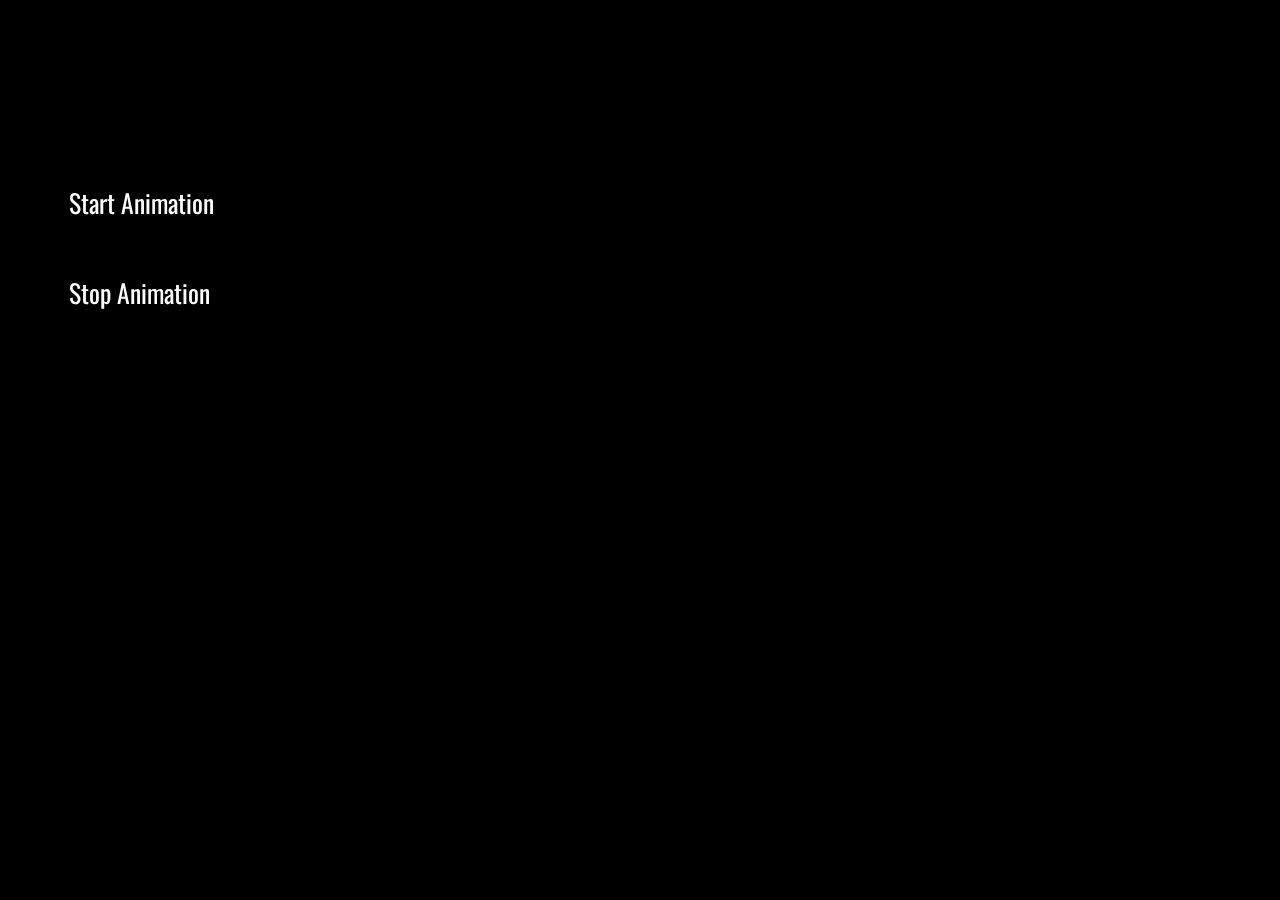
<file: Assignment 4.1 Event Driven Programming/index.html>
<!-- Joshua Blatnik -->
<!DOCTYPE html>
<html>
<head>
	<meta charset="utf-8">
	<meta name="viewport" content="width=device-width, initial-scale=1">
	<!-- webpage title -->
	<title>Peter's Escape</title>
	<!-- used to link oswald font -->
	<link href='https://fonts.googleapis.com/css?family=Oswald' rel='stylesheet'>
	<!-- use to link css file -->
	<link rel="stylesheet" type="text/css" href="main.css">
	<!-- used to link javascript file -->
	<script type="text/javascript" src="fn.js"></script>
</head>
<!-- triggers fade in effect when document is loaded -->
<body onload="load()">
	<!-- divider for all elements so everything smooths in nicely, has to be an element or it wont work -->
	<div id="load">
		<!-- Quahog background that peter is running from -->
		<div id="backG"></div>
		<!-- peter div used for running animation and changing from static to dynamic movement -->
		<div id="peter"></div>
		<!-- start animation button triggers start function when clicked -->
		<div onclick="start()" class="btn st">Start Animation</div>
		<!-- stop/pause animation button triggers stop function when clicked -->
		<div onclick="stop()" class="btn ed">Stop Animation</div>
	</div>
</body>
</html>
</file>
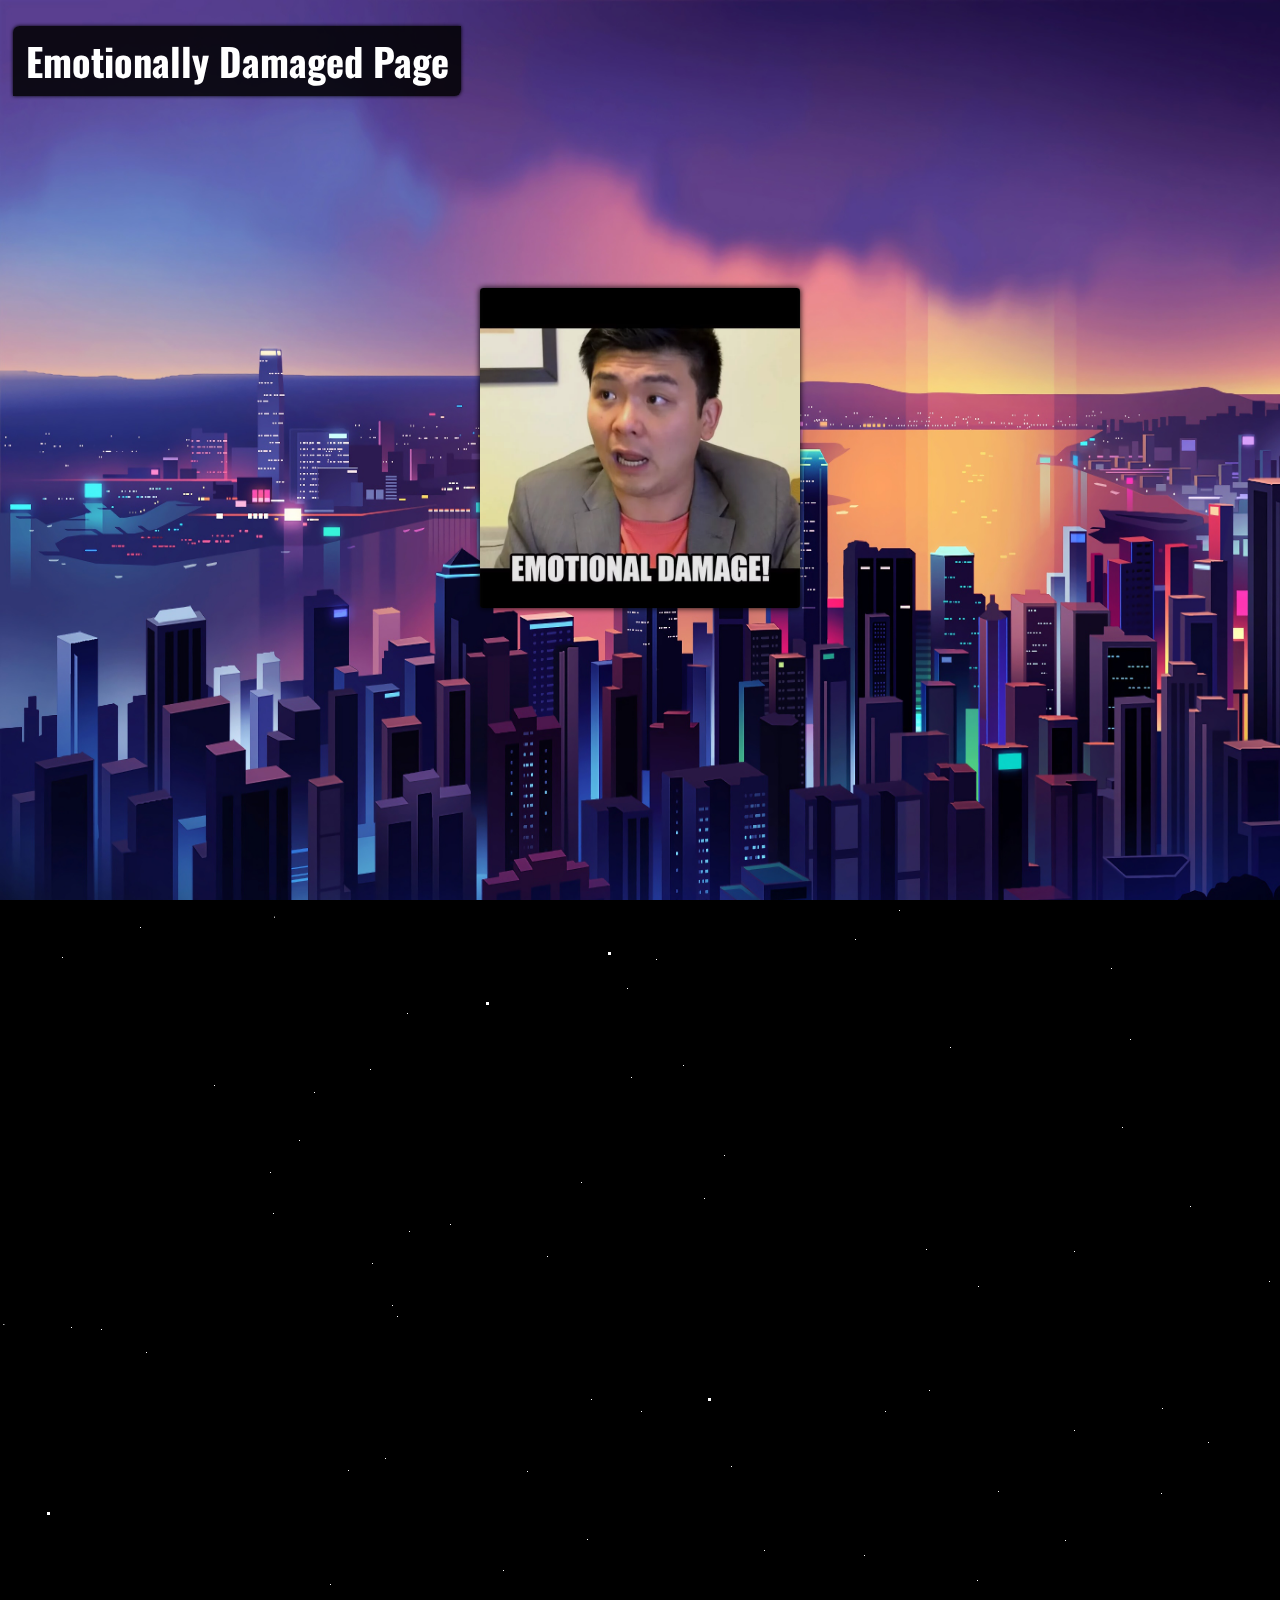
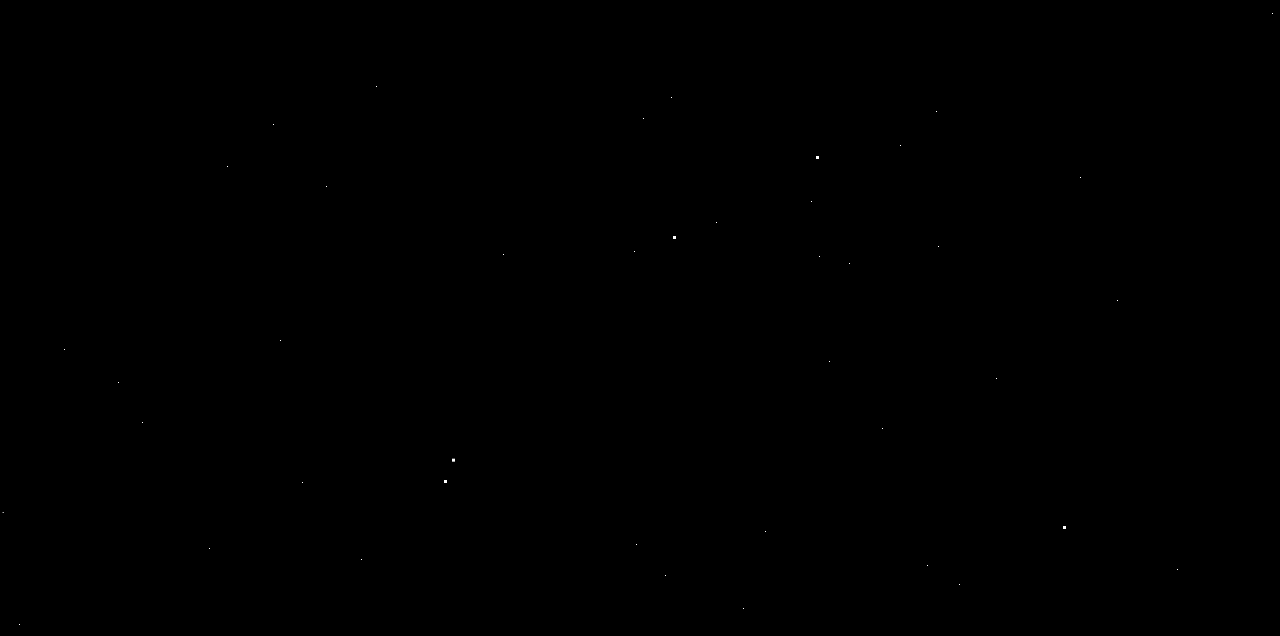
<file: Assignment 1.1 The Foundation/Assignment-1,1-The Foundation/index.html>
<!-- Joshua Blatnik -->

<!DOCTYPE html>
<!-- html tag -->
<html>
	<!-- head tag uses for importing -->
  <head>
  	<!-- charset declaration -->
    <meta charset="utf-8">
    <!-- viewport declaration -->
    <meta name="viewport" content="width=device-width, initial-scale=1">
    <!-- oswald font importing -->
    <link href='https://fonts.googleapis.com/css?family=Oswald' rel='stylesheet'>
    <!-- webpage title -->
    <title>Emotional Damage</title>
    <!-- css styling tag -->
    <style>
      /* body styling */
      body {
        margin: 0;
        overflow-x: hidden;
        overflow-y: hidden;
        user-select: none;
        font-family: "Oswald";
        background-color: black;
      }
      /* centering image in div */
      .bodyDiv {
        display: flex;
        justify-content: center;
        align-items: center;
        width: 100vw;
        height: 100vh;
      }
      /* styling for meme */
      .meme {
        width: 25vw;
        height: 25vw;
        border-radius: 0.25vw;
        transition: 0.2s cubic-bezier(0.175, 0.885, 0.32, 1.275);
        filter: brightness(0.9);
        box-shadow: 0vw 0vw 0.5vw black;
      }
      /* hover effect for meme */
      .meme:hover {
        width: 35vw;
        height: 35vw;
        animation: shake 0.5s;
        animation-iteration-count: infinite;
        border: 1px solid;
        filter: blur(0vw);
      }
      /* webpage fade in animation */
      @keyframes fadeIn {
        0% {
          filter: opacity(0%);
        }

        10% {
          filter: opacity(0%);
        }

        100% {
          filter: opacity(100%);
        }
      }
      /* meme shake animation */
      @keyframes shake {
        0% {
          transform: translate(1px, 1px) rotate(0deg);
          box-shadow: 0vw 0vw 1vw red;
          filter: blur(0.2vw);
        }

        10% {
          transform: translate(-1px, -2px) rotate(-1deg);
          box-shadow: 0vw 0vw 0.5vw orange;
          filter: blur(0.1vw);
        }

        20% {
          transform: translate(-3px, 0px) rotate(1deg);
          box-shadow: 0vw 0vw 1vw red;
          filter: blur(0.0vw);
        }

        30% {
          transform: translate(3px, 2px) rotate(0deg);
          box-shadow: 0vw 0vw 0.5vw orange;
          filter: blur(0.1vw);
        }

        40% {
          transform: translate(1px, -1px) rotate(1deg);
          box-shadow: 0vw 0vw 1vw yellow;
          filter: blur(0.2vw);
        }

        50% {
          transform: translate(-1px, 2px) rotate(-1deg);
          box-shadow: 0vw 0vw 0.5vw orange;
          filter: blur(0.0vw);
        }

        60% {
          transform: translate(-3px, 1px) rotate(0deg);
          box-shadow: 0vw 0vw 1vw red;
          filter: blur(0.2vw);
        }

        70% {
          transform: translate(3px, 1px) rotate(-1deg);
          box-shadow: 0vw 0vw 0.5vw orange;
          filter: blur(0.0vw);
        }

        80% {
          transform: translate(-1px, -1px) rotate(1deg);
          box-shadow: 0vw 0vw 1vw yellow;
          filter: blur(0.1vw);
        }

        90% {
          transform: translate(1px, 2px) rotate(0deg);
          box-shadow: 0vw 0vw 0.5vw orange;
          filter: blur(0.2vw);
        }

        100% {
          transform: translate(1px, -2px) rotate(-1deg);
          box-shadow: 0vw 0vw 0.25vw yellow;
          filter: blur(0.0vw);
        }
      }
      /* particle effect styling */
      #stars {
        position: absolute;
        width: 0.052083vw;
        height: 0.052083vw;
        margin-left: 0;
        background: transparent;
        box-shadow: 10.52083vw 1720px #FFF, 1502px 803px #FFF, 2239px 2116px #FFF, 424px 1447px #FFF, 2065px 1413px #FFF, 634px 951px #FFF, 1694px 1868px #FFF, 1041px 1726px #FFF, 936px 811px #FFF, 2491px 12px #FFF, 64px 1049px #FFF, 781px 1496px #FFF, 1983px 2219px #FFF, 214px 185px #FFF, 2374px 2327px #FFF, 527px 571px #FFF, 1182px 1629px #FFF, 414px 1775px #FFF, 581px 282px #FFF, 1733px 1293px #FFF, 407px 113px #FFF, 1399px 1761px #FFF, 1199px 2200px #FFF, 899px 0.78125vw #FFF, 2128px 1033px #FFF, 1918px 1927px #FFF, 2289px 1882px #FFF, 1291px 825px #FFF, 882px 1128px #FFF, 209px 1248px #FFF, 1837px 118px #FFF, 384px 2404px #FFF, 2209px 1755px #FFF, 68px 1821px #FFF, 929px 490px #FFF, 2135px 2181px #FFF, 1998px 906px #FFF, 1932px 1786px #FFF, 959px 1284px #FFF, 2281px 2025px #FFF, 372px 363px #FFF, 2469px 1612px #FFF, 450px 324px #FFF, 1821px 2313px #FFF, 1400px 946px #FFF, 1507px 1521px #FFF, 503px 670px #FFF, 587px 1437px #FFF, 146px 452px #FFF, 926px 349px #FFF, 656px 59px #FFF, 1572px 609px #FFF, 1130px 139px #FFF, 1074px 530px #FFF, 637px 1612px #FFF, 2421px 1446px #FFF, 1630px 400px #FFF, 142px 1122px #FFF, 1892px 1919px #FFF, 851px 1588px #FFF, 2297px 656px #FFF, 1863px 1853px #FFF, 2279px 368px #FFF, 652px 1997px #FFF, 370px 169px #FFF, 1116px 1977px #FFF, 2368px 108px #FFF, 1080px 877px #FFF, 819px 956px #FFF, 2212px 1476px #FFF, 2176px 1.14583vw #FFF, 376px 786px #FFF, 0.2083vw 1212px #FFF, 2464px 2029px #FFF, 1536px 457px #FFF, 513px 1888px #FFF, 409px 331px #FFF, 330px 684px #FFF, 336px 1836px #FFF, 704px 298px #FFF, 0.2083vw 2320px #FFF, 2039px 385px #FFF, 130.52083vw 1008px #FFF, 408px 1872px #FFF, 811px 901px #FFF, 849px 963px #FFF, 2144px 829px #FFF, 1961px 507px #FFF, 731px 566px #FFF, 938px 946px #FFF, 140px 27px #FFF, 829px 1061px #FFF, 1763px 638px #FFF, 1650px 709px #FFF, 743px 1308px #FFF, 932px 2454px #FFF, 293px 2344px #FFF, 1116px 1633px #FFF, 2081px 1061px #FFF, 302px 1182px #FFF, 1269px 381px #FFF, 1403px 585px #FFF, 1272px 713px #FFF, 2058px 635px #FFF, 91px 2312px #FFF, 998px 591px #FFF, 280px 1040px #FFF, 818px 2260px #FFF, 1366px 2311px #FFF, 1038px 1629px #FFF, 671px 797px #FFF, 665px 1275px #FFF, 671px 1619px #FFF, 900px 845px #FFF, 315px 1790px #FFF, 34px 2134px #FFF, 2333px 171px #FFF, 1355px 2161px #FFF, 1452px 35px #FFF, 636px 1244px #FFF, 1979px 283px #FFF, 270px 272px #FFF, 348px 570px #FFF, 1122px 227px #FFF, 1948px 1039px #FFF, 2033px 1349px #FFF, 1656px 984px #FFF, 503px 954px #FFF, 326px 886px #FFF, 1014px 2276px #FFF, 0.260416vw 424px #FFF, 2413px 1184px #FFF, 2454px 1220px #FFF, 1831px 2286px #FFF, 525px 2214px #FFF, 1520px 363px #FFF, 314px 192px #FFF, 2222px 1597px #FFF, 1208px 542px #FFF, 1391px 266px #FFF, 1685px 2448px #FFF, 591px 499px #FFF, 1755px 1285px #FFF, 1455px 1254px #FFF, 2476px 1694px #FFF, 1065px 640px #FFF, 764px 650px #FFF, 397px 416px #FFF, 2441px 69px #FFF, 1861px 2080px #FFF, 2374px 2076px #FFF, 2029px 2049px #FFF, 864px 655px #FFF, 1251px 1883px #FFF, 1074px 351px #FFF, 823px 1735px #FFF, 680px 2449px #FFF, 885px 511px #FFF, 673px 1908px #FFF, 1694px 2070px #FFF, 1592px 329px #FFF, 2198px 657px #FFF, 2335px 829px #FFF, 71px 427px #FFF, 361px 1259px #FFF, 1330px 1767px #FFF, 1729px 275px #FFF, 1438px 2176px #FFF, 1213px 2499px #FFF, 1712px 963px #FFF, 2162px 368px #FFF, 1679px 1747px #FFF, 19px 1324px #FFF, 1063px 1379px #FFF, 1597px 1960px #FFF, 1413px 1067px #FFF, 776px 1896px #FFF, 1111px 68px #FFF, 273px 313px #FFF, 1431px 2044px #FFF, 1625px 868px #FFF, 1568px 2421px #FFF, 2081px 138px #FFF, 1779px 2383px #FFF, 1177px 1269px #FFF, 561px 1636px #FFF, 1288px 1133px #FFF, 602px 2340px #FFF, 2063px 2129px #FFF, 641px 511px #FFF, 733px 2406px #FFF, 2077px 517px #FFF, 1062px 2315px #FFF, 1365px 1112px #FFF, 483px 2302px #FFF, 1398px 554px #FFF, 2466px 1109px #FFF, 2080px 920px #FFF, 696px 2356px #FFF, 611px 1394px #FFF;
        -webkit-animation: animStar 50s infinite linear;
        -moz-animation: animStar 50s infinite linear;
        animation: animStar 50s infinite linear
      }

      #stars:after {
        content: " ";
        position: absolute;
        top: 104.16vw;
        width: 0.052083vw;
        height: 0.052083vw;
        background: transparent;
        box-shadow: 10.52083vw 1720px #FFF, 1502px 803px #FFF, 2239px 2116px #FFF, 424px 1447px #FFF, 2065px 1413px #FFF, 634px 951px #FFF, 1694px 1868px #FFF, 1041px 1726px #FFF, 936px 811px #FFF, 2491px 12px #FFF, 64px 1049px #FFF, 781px 1496px #FFF, 1983px 2219px #FFF, 214px 185px #FFF, 2374px 2327px #FFF, 527px 571px #FFF, 1182px 1629px #FFF, 414px 1775px #FFF, 581px 282px #FFF, 1733px 1293px #FFF, 407px 113px #FFF, 1399px 1761px #FFF, 1199px 2200px #FFF, 899px 0.78125vw #FFF, 2128px 1033px #FFF, 1918px 1927px #FFF, 2289px 1882px #FFF, 1291px 825px #FFF, 882px 1128px #FFF, 209px 1248px #FFF, 1837px 118px #FFF, 384px 2404px #FFF, 2209px 1755px #FFF, 68px 1821px #FFF, 929px 490px #FFF, 2135px 2181px #FFF, 1998px 906px #FFF, 1932px 1786px #FFF, 959px 1284px #FFF, 2281px 2025px #FFF, 372px 363px #FFF, 2469px 1612px #FFF, 450px 324px #FFF, 1821px 2313px #FFF, 1400px 946px #FFF, 1507px 1521px #FFF, 503px 670px #FFF, 587px 1437px #FFF, 146px 452px #FFF, 926px 349px #FFF, 656px 59px #FFF, 1572px 609px #FFF, 1130px 139px #FFF, 1074px 530px #FFF, 637px 1612px #FFF, 2421px 1446px #FFF, 1630px 400px #FFF, 142px 1122px #FFF, 1892px 1919px #FFF, 851px 1588px #FFF, 2297px 656px #FFF, 1863px 1853px #FFF, 2279px 368px #FFF, 652px 1997px #FFF, 370px 169px #FFF, 1116px 1977px #FFF, 2368px 108px #FFF, 1080px 877px #FFF, 819px 956px #FFF, 2212px 1476px #FFF, 2176px 1.14583vw #FFF, 376px 786px #FFF, 0.2083vw 1212px #FFF, 2464px 2029px #FFF, 1536px 457px #FFF, 513px 1888px #FFF, 409px 331px #FFF, 330px 684px #FFF, 336px 1836px #FFF, 704px 298px #FFF, 0.2083vw 2320px #FFF, 2039px 385px #FFF, 130.52083vw 1008px #FFF, 408px 1872px #FFF, 811px 901px #FFF, 849px 963px #FFF, 2144px 829px #FFF, 1961px 507px #FFF, 731px 566px #FFF, 938px 946px #FFF, 140px 27px #FFF, 829px 1061px #FFF, 1763px 638px #FFF, 1650px 709px #FFF, 743px 1308px #FFF, 932px 2454px #FFF, 293px 2344px #FFF, 1116px 1633px #FFF, 2081px 1061px #FFF, 302px 1182px #FFF, 1269px 381px #FFF, 1403px 585px #FFF, 1272px 713px #FFF, 2058px 635px #FFF, 91px 2312px #FFF, 998px 591px #FFF, 280px 1040px #FFF, 818px 2260px #FFF, 1366px 2311px #FFF, 1038px 1629px #FFF, 671px 797px #FFF, 665px 1275px #FFF, 671px 1619px #FFF, 900px 845px #FFF, 315px 1790px #FFF, 34px 2134px #FFF, 2333px 171px #FFF, 1355px 2161px #FFF, 1452px 35px #FFF, 636px 1244px #FFF, 1979px 283px #FFF, 270px 272px #FFF, 348px 570px #FFF, 1122px 227px #FFF, 1948px 1039px #FFF, 2033px 1349px #FFF, 1656px 984px #FFF, 503px 954px #FFF, 326px 886px #FFF, 1014px 2276px #FFF, 0.260416vw 424px #FFF, 2413px 1184px #FFF, 2454px 1220px #FFF, 1831px 2286px #FFF, 525px 2214px #FFF, 1520px 363px #FFF, 314px 192px #FFF, 2222px 1597px #FFF, 1208px 542px #FFF, 1391px 266px #FFF, 1685px 2448px #FFF, 591px 499px #FFF, 1755px 1285px #FFF, 1455px 1254px #FFF, 2476px 1694px #FFF, 1065px 640px #FFF, 764px 650px #FFF, 397px 416px #FFF, 2441px 69px #FFF, 1861px 2080px #FFF, 2374px 2076px #FFF, 2029px 2049px #FFF, 864px 655px #FFF, 1251px 1883px #FFF, 1074px 351px #FFF, 823px 1735px #FFF, 680px 2449px #FFF, 885px 511px #FFF, 673px 1908px #FFF, 1694px 2070px #FFF, 1592px 329px #FFF, 2198px 657px #FFF, 2335px 829px #FFF, 71px 427px #FFF, 361px 1259px #FFF, 1330px 1767px #FFF, 1729px 275px #FFF, 1438px 2176px #FFF, 1213px 2499px #FFF, 1712px 963px #FFF, 2162px 368px #FFF, 1679px 1747px #FFF, 19px 1324px #FFF, 1063px 1379px #FFF, 1597px 1960px #FFF, 1413px 1067px #FFF, 776px 1896px #FFF, 1111px 68px #FFF, 273px 313px #FFF, 1431px 2044px #FFF, 1625px 868px #FFF, 1568px 2421px #FFF, 2081px 138px #FFF, 1779px 2383px #FFF, 1177px 1269px #FFF, 561px 1636px #FFF, 1288px 1133px #FFF, 602px 2340px #FFF, 2063px 2129px #FFF, 641px 511px #FFF, 733px 2406px #FFF, 2077px 517px #FFF, 1062px 2315px #FFF, 1365px 1112px #FFF, 483px 2302px #FFF, 1398px 554px #FFF, 2466px 1109px #FFF, 2080px 920px #FFF, 696px 2356px #FFF, 611px 1394px #FFF
      }

      #stars2 {
        position: absolute;
        width: 0.10416vw;
        height: 0.10416vw;
        margin-left: 0;
        background: transparent;
        box-shadow: 547px 356px #FFF, 150.52083vw 1850px #FFF, 62px 57px #FFF, 1161px 593px #FFF, 950px 147px #FFF, 1925px 2384px #FFF, 927px 1265px #FFF, 748px 2020px #FFF, 1117px 1000px #FFF, 2300px 2430px #FFF, 1949px 917px #FFF, 299px 240px #FFF, 906px 1387px #FFF, 2072px 1467px #FFF, 977px 680px #FFF, 1974px 1424px #FFF, 881px 1744px #FFF, 2149px 775px #FFF, 1520px 596px #FFF, 231px 1369px #FFF, 1162px 508px #FFF, 977px 2473px #FFF, 339px 1440px #FFF, 996px 1078px #FFF, 1005px 1504px #FFF, 1870px 1043px #FFF, 1348px 2408px #FFF, 294px 2347px #FFF, 488px 1718px #FFF, 1922px 1556px #FFF, 2350px 26px #FFF, 2160px 1494px #FFF, 1495px 1762px #FFF, 631px 177px #FFF, 716px 922px #FFF, 279px 2174px #FFF, 1530px 703px #FFF, 2024px 1143px #FFF, 1394px 39px #FFF, 615px 1533px #FFF, 2026px 1039px #FFF, 2311px 2358px #FFF, 504px 2348px #FFF, 1726px 2196px #FFF, 627px 88px #FFF, 392px 405px #FFF, 855px 39px #FFF, 2455px 550px #FFF, 1722px 2194px #FFF, 227px 866px #FFF, 1972px 1715px #FFF, 1492px 658px #FFF, 1709px 2207px #FFF, 1190px 306px #FFF, 2235px 289px #FFF, 2324px 2076px #FFF, 978px 386px #FFF, 1723px 728px #FFF, 273px 824px #FFF, 539px 2208px #FFF, 1899px 906px #FFF, 101px 429px #FFF, 1935px 2224px #FFF, 2474px 367px #FFF, 1448px 13px #FFF, 651px 2172px #FFF, 2317px 1631px #FFF, 1818px 514px #FFF, 1560px 1209px #FFF, 1551px 2100px #FFF, 2150px 2451px #FFF, 1432px 1664px #FFF, 1479px 470px #FFF, 587px 639px #FFF, 801px 1740px #FFF, 1526px 853px #FFF, 2146px 2345px #FFF, 1725px 587px #FFF, 118px 1082px #FFF, 2226px 2141px #FFF, 500px 1465px #FFF, 2275px 1227px #FFF, 643px 1681px #FFF, 765px 1231px #FFF, 2319px 817px #FFF, 2152px 935px #FFF, 683px 165px #FFF, 643px 818px #FFF, 1856px 1657px #FFF, 2207px 1404px #FFF, 36px 2388px #FFF, 724px 255px #FFF, 385px 558px #FFF, 274px 1.302083vw #FFF, 1339px 1783px #FFF, 1629px 1123px #FFF, 1681px 1130px #FFF, 1926px 349px #FFF, 2183px 2405px #FFF, 1976px 1426px #FFF;
        -webkit-animation: animStar 100s infinite linear;
        -moz-animation: animStar 100s infinite linear;
        animation: animStar 100s infinite linear
      }

      #stars2:after {
        content: " ";
        position: absolute;
        top: 104.16vw;
        width: 0.10416vw;
        height: 0.10416vw;
        background: transparent;
        box-shadow: 547px 356px #FFF, 150.52083vw 1850px #FFF, 62px 57px #FFF, 1161px 593px #FFF, 950px 147px #FFF, 1925px 2384px #FFF, 927px 1265px #FFF, 748px 2020px #FFF, 1117px 1000px #FFF, 2300px 2430px #FFF, 1949px 917px #FFF, 299px 240px #FFF, 906px 1387px #FFF, 2072px 1467px #FFF, 977px 680px #FFF, 1974px 1424px #FFF, 881px 1744px #FFF, 2149px 775px #FFF, 1520px 596px #FFF, 231px 1369px #FFF, 1162px 508px #FFF, 977px 2473px #FFF, 339px 1440px #FFF, 996px 1078px #FFF, 1005px 1504px #FFF, 1870px 1043px #FFF, 1348px 2408px #FFF, 294px 2347px #FFF, 488px 1718px #FFF, 1922px 1556px #FFF, 2350px 26px #FFF, 2160px 1494px #FFF, 1495px 1762px #FFF, 631px 177px #FFF, 716px 922px #FFF, 279px 2174px #FFF, 1530px 703px #FFF, 2024px 1143px #FFF, 1394px 39px #FFF, 615px 1533px #FFF, 2026px 1039px #FFF, 2311px 2358px #FFF, 504px 2348px #FFF, 1726px 2196px #FFF, 627px 88px #FFF, 392px 405px #FFF, 855px 39px #FFF, 2455px 550px #FFF, 1722px 2194px #FFF, 227px 866px #FFF, 1972px 1715px #FFF, 1492px 658px #FFF, 1709px 2207px #FFF, 1190px 306px #FFF, 2235px 289px #FFF, 2324px 2076px #FFF, 978px 386px #FFF, 1723px 728px #FFF, 273px 824px #FFF, 539px 2208px #FFF, 1899px 906px #FFF, 101px 429px #FFF, 1935px 2224px #FFF, 2474px 367px #FFF, 1448px 13px #FFF, 651px 2172px #FFF, 2317px 1631px #FFF, 1818px 514px #FFF, 1560px 1209px #FFF, 1551px 2100px #FFF, 2150px 2451px #FFF, 1432px 1664px #FFF, 1479px 470px #FFF, 587px 639px #FFF, 801px 1740px #FFF, 1526px 853px #FFF, 2146px 2345px #FFF, 1725px 587px #FFF, 118px 1082px #FFF, 2226px 2141px #FFF, 500px 1465px #FFF, 2275px 1227px #FFF, 643px 1681px #FFF, 765px 1231px #FFF, 2319px 817px #FFF, 2152px 935px #FFF, 683px 165px #FFF, 643px 818px #FFF, 1856px 1657px #FFF, 2207px 1404px #FFF, 36px 2388px #FFF, 724px 255px #FFF, 385px 558px #FFF, 274px 1.302083vw #FFF, 1339px 1783px #FFF, 1629px 1123px #FFF, 1681px 1130px #FFF, 1926px 349px #FFF, 2183px 2405px #FFF, 1976px 1426px #FFF
      }

      #stars3 {
        position: absolute;
        width: 3px;
        height: 3px;
        margin-left: 0;
        background: transparent;
        box-shadow: 2114px 1192px #FFF, 47px 612px #FFF, 708px 498px #FFF, 2341px 658px #FFF, 444px 1180px #FFF, 1645px 302px #FFF, 1335px 2261px #FFF, 1967px 485px #FFF, 1582px 1103px #FFF, 940px 2098px #FFF, 1869px 74px #FFF, 1465px 1905px #FFF, 613px 1777px #FFF, 369px 2059px #FFF, 1898px 903px #FFF, 1475px 797px #FFF, 2136px 703px #FFF, 1832px 1690px #FFF, 1462px 1395px #FFF, 2052px 191px #FFF, 2395px 1350px #FFF, 696px 1522px #FFF, 1440px 1311px #FFF, 1798px 317px #FFF, 2389px 71px #FFF, 641px 2002px #FFF, 1695px 2473px #FFF, 1425px 2218px #FFF, 497px 2105px #FFF, 1406px 1913px #FFF, 847px 1699px #FFF, 2322px 1476px #FFF, 486px 102px #FFF, 1468px 330px #FFF, 673px 936px #FFF, 1634px 630px #FFF, 975px 1741px #FFF, 1747px 800px #FFF, 127px 1551px #FFF, 1063px 1226px #FFF, 1637px 1419px #FFF, 2108px 600px #FFF, 608px 52px #FFF, 816px 856px #FFF, 688px 2105px #FFF, 2085px 1765px #FFF, 702px 1967px #FFF, 669px 1817px #FFF, 210.52083vw 143px #FFF, 452px 90.52083vw #FFF;
        -webkit-animation: animStar 150s infinite linear;
        -moz-animation: animStar 150s infinite linear;
        animation: animStar 150s infinite linear
      }

      #stars3:after {
        content: " ";
        position: absolute;
        top: 104.16vw;
        width: 3px;
        height: 3px;
        background: transparent;
        box-shadow: 2114px 1192px #FFF, 47px 612px #FFF, 708px 498px #FFF, 2341px 658px #FFF, 444px 1180px #FFF, 1645px 302px #FFF, 1335px 2261px #FFF, 1967px 485px #FFF, 1582px 1103px #FFF, 940px 2098px #FFF, 1869px 74px #FFF, 1465px 1905px #FFF, 613px 1777px #FFF, 369px 2059px #FFF, 1898px 903px #FFF, 1475px 797px #FFF, 2136px 703px #FFF, 1832px 1690px #FFF, 1462px 1395px #FFF, 2052px 191px #FFF, 2395px 1350px #FFF, 696px 1522px #FFF, 1440px 1311px #FFF, 1798px 317px #FFF, 2389px 71px #FFF, 641px 2002px #FFF, 1695px 2473px #FFF, 1425px 2218px #FFF, 497px 2105px #FFF, 1406px 1913px #FFF, 847px 1699px #FFF, 2322px 1476px #FFF, 486px 102px #FFF, 1468px 330px #FFF, 673px 936px #FFF, 1634px 630px #FFF, 975px 1741px #FFF, 1747px 800px #FFF, 127px 1551px #FFF, 1063px 1226px #FFF, 1637px 1419px #FFF, 2108px 600px #FFF, 608px 52px #FFF, 816px 856px #FFF, 688px 2105px #FFF, 2085px 1765px #FFF, 702px 1967px #FFF, 669px 1817px #FFF, 210.52083vw 143px #FFF, 452px 90.52083vw #FFF
      }
	  /* particle effect animation */
      @-webkit-keyframes animStar {
        from {
          -webkit-transform: translateY(0px)
        }

        to {
          -webkit-transform: translateY(-2000px)
        }
      }
      /* particle effect animation */
      @-moz-keyframes animStar {
        from {
          -moz-transform: translateY(0px)
        }

        to {
          -moz-transform: translateY(-2000px)
        }
      }
      /* particle effect animation */
      @keyframes animStar {
        from {
          -webkit-transform: translateY(0px);
          -moz-transform: translateY(0px);
          -ms-transform: translateY(0px);
          -o-transform: translateY(0px);
          transform: translateY(0px)
        }

        to {
          -webkit-transform: translateY(-2000px);
          -moz-transform: translateY(-2000px);
          -ms-transform: translateY(-2000px);
          -o-transform: translateY(-2000px);
          transform: translateY(-2000px)
        }
      }
      /* header styling */
      h1 {
        background-color: rgba(0, 0, 0, 0.85);
        position: absolute;
        font-size: 3vw;
        color: white;
        padding: 0.5vw 1vw;
        border-radius: 0.5vw 0vw;
        left: 1vw;
        transition: 0.2s cubic-bezier(0.175, 0.885, 0.32, 1.275);
        box-shadow: 0vw 0vw 0.3vw black;
      }
      /* hover effects for headers */
      h1:hover {
        font-size: 3.1vw;
        box-shadow: 0vw 0vw 0.5vw white;
      }
      /* style for background */
      #everything {
        position: absolute;
        left: 0;
        top: 0;
        width: 100vw;
        height: 100vh;
        background-image: url("city.jpg");
        background-repeat: no-repeat;
        background-size: 110% 110%;
      }
    </style>
  </head>
  <!-- onload function triggers fade effect as soon as body is loaded -->
  <body onload="fadeInCont()">
  	<!-- divider used for fade effect -->
    <div id="everything" style="filter: opacity(0%);">
    	<!-- header -->
      <h1>Emotionally Damaged Page</h1>
      <!-- body divider for centering image -->
      <div class="bodyDiv">
      	<!-- link to boards.html -->
        <a href="boards.html">
        	<!-- image in paragraph tags -->
          <p>
            <img class="meme" src="edMeme.png">
          </p>
        </a>
      </div>
      <!-- Particle Effects -->
      <div id='stars'></div>
      <div id='stars2'></div>
      <div id='stars3'></div>
    </div>
  </body>
  <script>
  	//Fade In Effect
    function fadeInCont() {
      document.getElementById("everything").style.animation = "fadeIn 1.5s"
      document.getElementById("everything").style.filter = "opacity(100%)"
    }
  </script>
</html>
</file>
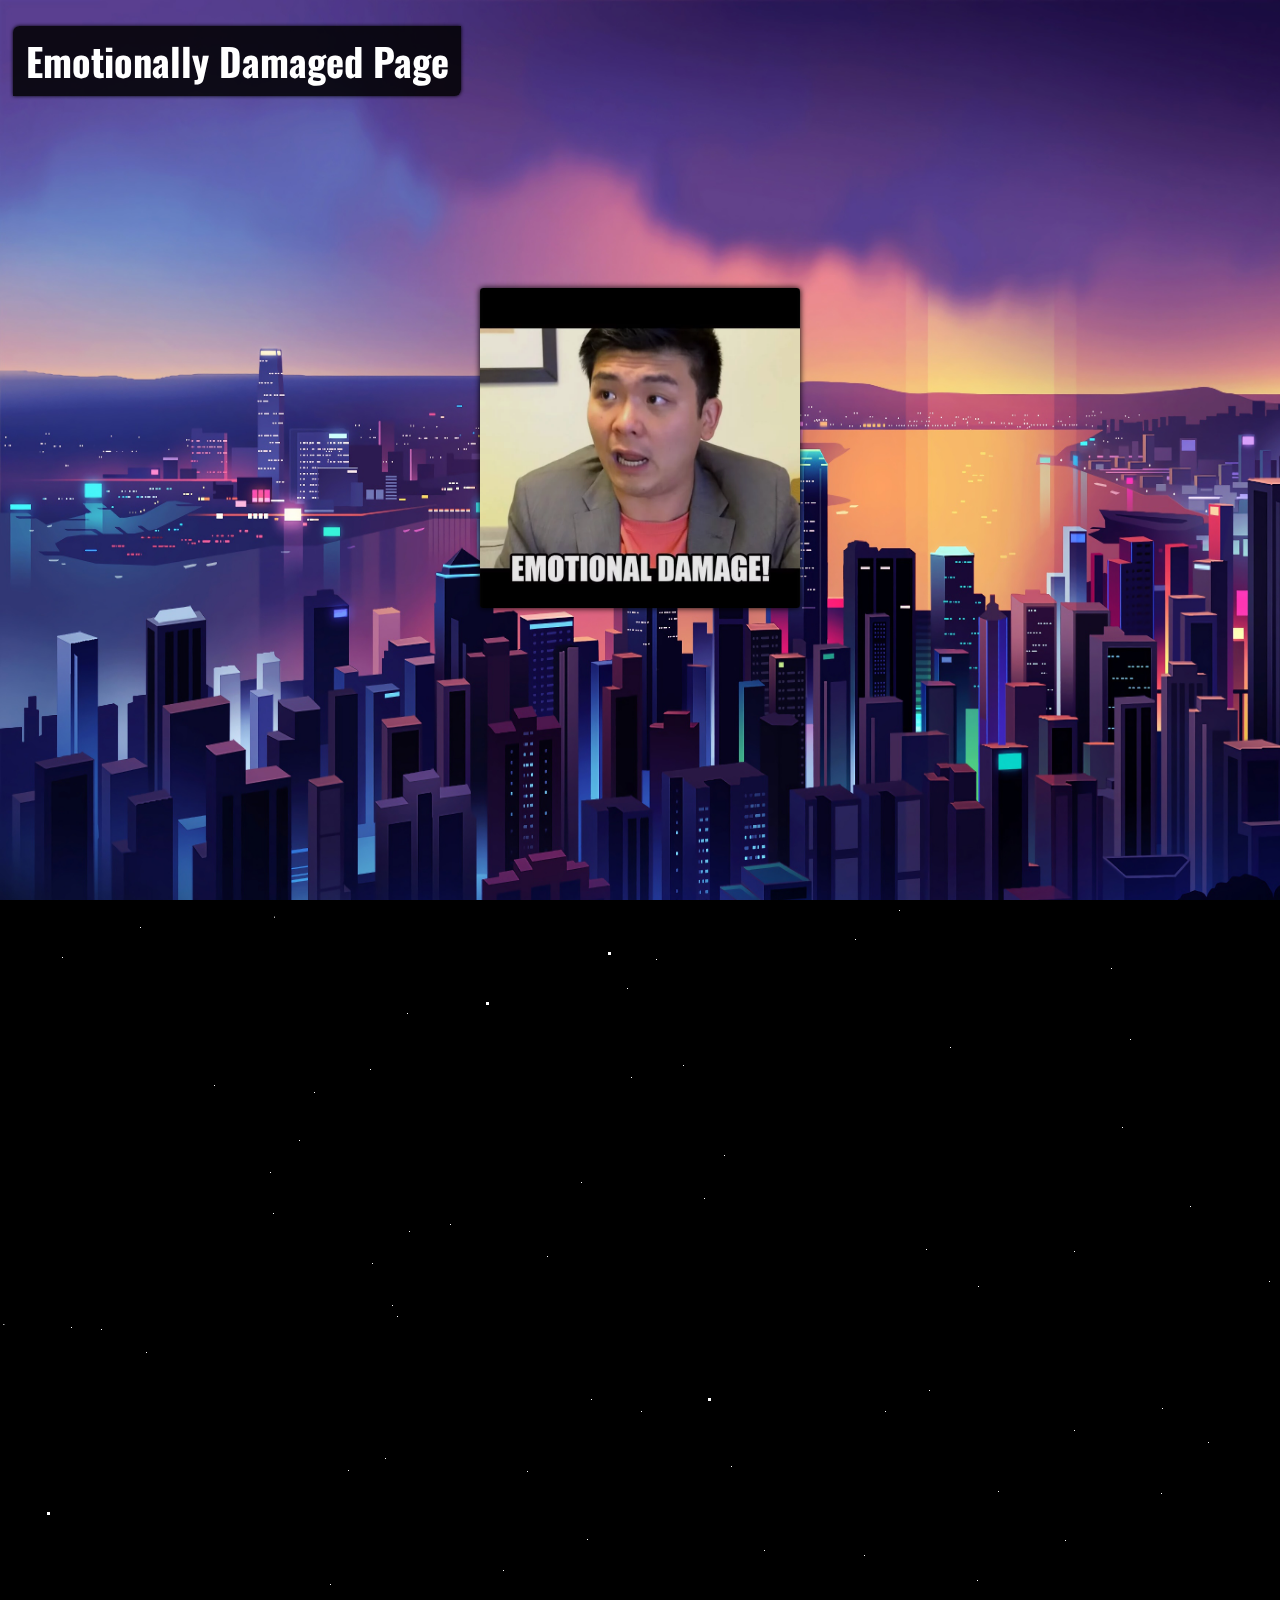
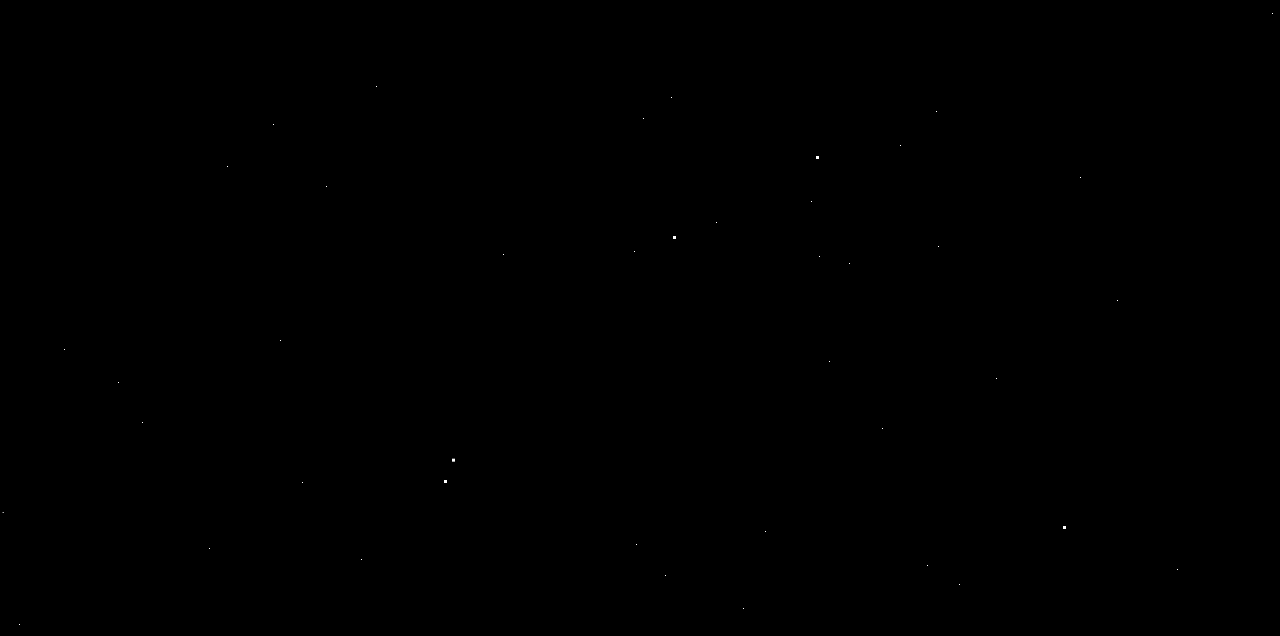
<file: Assignment 1.3 Using CSS to make it personal/Assignment-1,1-The Foundation/index.html>
<!-- Joshua Blatnik -->

<!DOCTYPE html>
<!-- html tag -->
<html>
	<!-- head tag uses for importing -->
  <head>
  	<!-- charset declaration -->
    <meta charset="utf-8">
    <!-- viewport declaration -->
    <meta name="viewport" content="width=device-width, initial-scale=1">
    <!-- oswald font importing -->
    <link href='https://fonts.googleapis.com/css?family=Oswald' rel='stylesheet'>
    <!-- webpage title -->
    <title>Emotional Damage</title>
    <!-- CSS FILE LOCATION LINK -->
    <link rel="stylesheet" type="text/css" href="main.css">
  </head>
  <!-- onload function triggers fade effect as soon as body is loaded -->
  <body onload="fadeInCont()">
  	<!-- divider used for fade effect -->
    <div id="everything" style="filter: opacity(0%);">
    	<!-- header -->
      <h1>Emotionally Damaged Page</h1>
      <!-- body divider for centering image -->
      <div class="bodyDiv2">
      	<!-- link to boards.html -->
        <a href="boards.html">
        	<!-- image in paragraph tags -->
          <p>
            <img class="meme2" src="edMeme.png">
          </p>
        </a>
      </div>
      <!-- Particle Effects -->
      <div id='stars'></div>
      <div id='stars2'></div>
      <div id='stars3'></div>
    </div>
  </body>
  <script>
  	//Fade In Effect
    function fadeInCont() {
      document.getElementById("everything").style.animation = "fadeIn 1.5s"
      document.getElementById("everything").style.filter = "opacity(100%)"
    }
  </script>
</html>
</file>
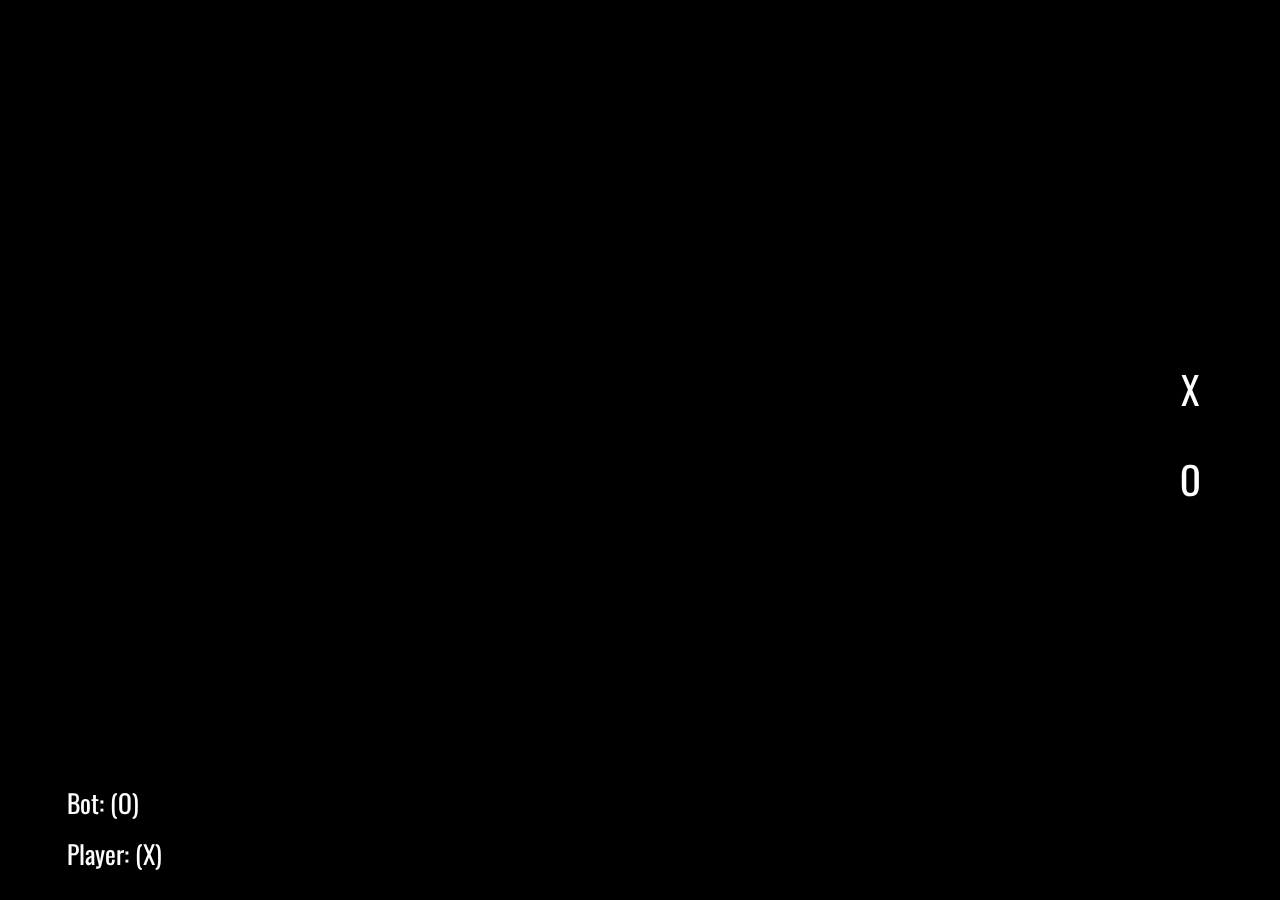
<file: Assignment 2.1 The Building Blocks for Javascript - Functions/game.html>
<!DOCTYPE html>
<html>
<head>
	<meta charset="utf-8">
	<meta name="viewport" content="width=device-width, initial-scale=1">
	<!--- linking oswald font to page --->
	<link href='https://fonts.googleapis.com/css?family=Oswald' rel='stylesheet'>
	<!--- title tag for naming tab --->
	<title>Tic Tac Toe</title>
	<style>
		/* setting background to black to reduce flickering along with no user select so when a button is clicked, there is nothing that accidentally gets highlighted */
		body {
			margin: 0;
			user-select: none;
			background-color: black;
		}
		/* setting the position of the tictactoe board in the center of the page */
		.box {
			position: absolute;
			width: 30vw;
			height: 30vw;
			left: 50%;
			top: 50%;
			transform: translateX(-50%) translateY(-50%);
		}
		/* setting line position and color for tictactoe board  */
		.ln {
			width: 30vw;
			height: 0.3vw;
			border-radius: 0.1vw;
			background-color: black;
		}
		/* line positioning */
		.line1 {
			margin-top: 33%;
		}
		.line2 {
			margin-top: 33%;
		}
		.line3 {
			transform: rotate(90deg);
			margin-left: 17%;
			margin-top: -18.5%;
		}
		.line4 {
			transform: rotate(90deg);
			margin-left: -17%;
			margin-top: -1%;
		}
		/* button styling for when there is text in the box and adding a transition whenever it gets hovered on */
		.btn {
			width: 9.5vw;
			height: 9.5vw;
			border-radius: 0.1vw;
			font-size: 8vw;
			text-align: center;
			transition: 0.2s cubic-bezier(0.175, 0.885, 0.32, 1.275);
		}
		/* tictactoe board button positioning */
		.b1 {
			margin-top: -50%;
		}
		.b2 {
			margin-top: 2.3%
		}
		.b3 {
			margin-top: 2.3%
		}
		.b4 {
			margin-left: 34%;
			margin-top: -99.5%;
		}
		.b5 {
			margin-left: 34%;
			margin-top: 2.3%;
		}
		.b6 {
			margin-left: 34%;
			margin-top: 2.3%;
		}
		.b7 {
			margin-left: 67.8%;
			margin-top: -99.5%
		}
		.b8 {
			margin-left: 67.8%;
			margin-top: 2.2%
		}
		.b9 {
			margin-left: 67.8%;
			margin-top: 2.2%
		}
		/* hover effect for tictactoe square */
		.btn:hover {
			background-color: rgba(0, 0, 0, 0.1);
			cursor: pointer;
		}
		/* button styling for selecting whether you want to be x or o. also a transition for when it is hovered */
		.selection {
			position: absolute;
			right: 4.5vw;
			font-size: 3vw;
			width: 5vw;
			background-color: rgba(0, 0, 0, 0.9);
			border-radius: 0.5vw;
			text-align: center;
			color: white;
			font-family: "Oswald";
			transition: 0.2s cubic-bezier(0.175, 0.885, 0.32, 1.275);
		}
		/* x button positioning */
		.slt1 {
			top: 40%;
		}
		/* o button positioning */
		.slt2 {
			top: 50%;
		}
		/* x and o button hover effect */
		.selection:hover {
			background-color: rgba(0, 0, 0, 0.84);
			transform: scale(0.97);
		}
		/* winner text centering and font size/family */
		.winner {
			position: absolute;
			left: 50%;
			transform: translateX(-50%);
			top: 0vw;
			font-size: 4vw;
			font-family: "Oswald";
		}
		/* fading in animation when page loads */
		@keyframes fadeIn {
	        0% {
	          filter: opacity(0%);
	        }

	        10% {
	          filter: opacity(0%);
	        }

	        100% {
	          filter: opacity(100%);
	        }
	    }
	    /* used for fading in and background effect. This also reduces background image flickering as it only fades in when everything is loaded */
		#everything {
			position: absolute;
			left: 0vw;
			top: 0vw;
			width: 100vw;
			height: 100vh;
			filter: opacity(0%);
			background-image: url("https://wallpapers.com/images/hd/white-abstract-hexagons-wshg1akmqzklnrmo.jpg");
			background-size: cover;
		}
		/* x/o indicator for player and bots */
		.pbut {
			position: absolute;
			left: 4.5vw;
			font-size: 2vw;
			background-color: rgba(0, 0, 0, 0.9);
			border-radius: 0.5vw;
			text-align: center;
			color: white;
			font-family: "Oswald";
			padding: 0.2vw 0.7vw;
		}
		/* bot indicator for player and bots positioning*/
		.pb2 {
			bottom: 4vw;
		}
		/* player indicator for player and bots positioning*/
		.pb1 {
			bottom: 0vw;
		}
	</style>
</head>
<!--- On body loaded the page will fade it to stop flickering of background image --->
<body onload="fadeInCont()">
	<div id="everything">
		<!--- winner headline, either displays draw or bot wins --->
		<h1 class="winner" id="winner"></h1>
		<!--- Displays whether the player is x or o --->
		<p id="pb1" class="pbut pb1">Player: (X)</p>
		<!--- Displays whether the bot is x or o --->
		<p id="pb2" class="pbut pb2">Bot: (O)</p>
		<div class="box">
			<!--- lines that make the tictactoe board --->
			<div class="line1 ln"></div>
			<div class="line2 ln"></div>
			<div class="line3 ln"></div>
			<div class="line4 ln"></div>
			<!--- click able squares that trigger a function to place either an x or an o --->
			<div onclick="select(this)" class="btn b1"></div>
			<div onclick="select(this)" class="btn b2"></div>
			<div onclick="select(this)" class="btn b3"></div>
			<div onclick="select(this)" class="btn b4"></div>
			<div onclick="select(this)" class="btn b5"></div>
			<div onclick="select(this)" class="btn b6"></div>
			<div onclick="select(this)" class="btn b7"></div>
			<div onclick="select(this)" class="btn b8"></div>
			<div onclick="select(this)" class="btn b9"></div>
		</div>
		<!--- Clear board and select x as the player --->
		<div onclick="choose('X')" class="selection slt1">X</div>
		<!--- Clear board and select y as the player --->
		<div onclick="choose('O')" class="selection slt2">O</div>
	</div>
</body>
<!--- tag to link javascript file --->
<script type="text/javascript" src="fn.js"></script>
</html>
</file>
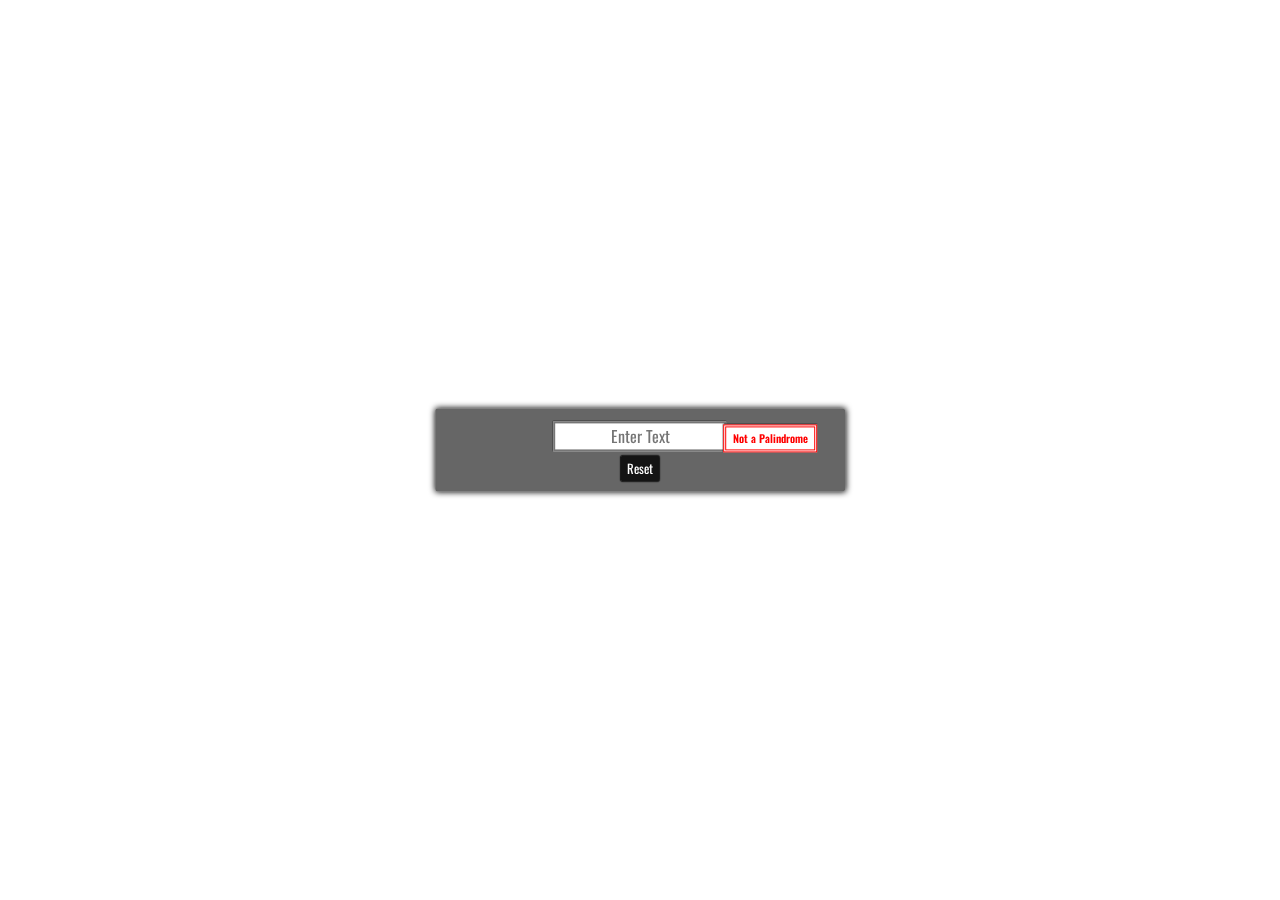
<file: Assignment 3.1 Palindrome Checker/strings.html>
<!DOCTYPE html>
<html>
<head>
	<meta charset="utf-8">
	<meta name="viewport" content="width=device-width, initial-scale=1">
	<!-- Oswald Font Link -->
	<link href='https://fonts.googleapis.com/css?family=Oswald' rel='stylesheet'>
	<!-- CSS File Link -->
	<link rel="stylesheet" type="text/css" href="style.css">
	<!-- Webpage Title -->
	<title>Palindrome Checker</title>
</head>
<!-- Page will do startup function and fade the background, then the text prompt -->
<body onload="startup()">
	<!-- background image -->
	<div id="everything"></div>
	<!-- had to use form tag to get input to work -->
	<form>
		<!-- black background of text prompts to better contrast -->
		<div class="backg" id="bg">
			<!-- input tag that runs functions everytime something is typed. It will display if the text is a palindrome or not -->
			<input oninput="checkPalindrome()" type="text" id="pal" placeholder="Enter Text">
			<!-- palindrome indicator -->
			<p id="pc" class="pchec">Not a Palindrome</p>
			<!-- Resets the text in or to type another palindrome, or you can press backspace or enter -->
			<div onclick="resetText()" class="rst">Reset</div>
		</div>
	</form>
</body>
<!-- javascript file link -->
<script type="text/javascript" src="main.js"></script>
</html>
</file>
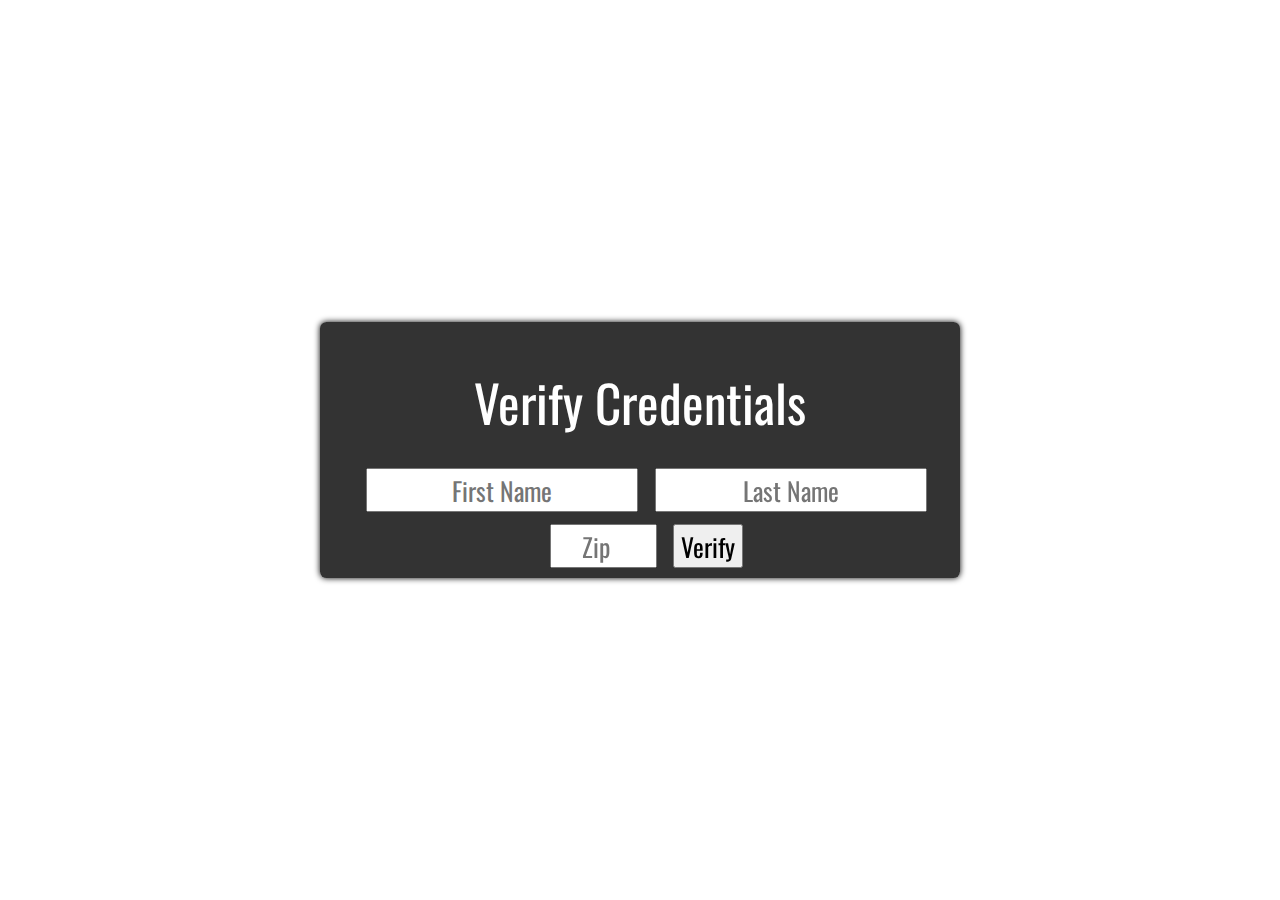
<file: Assignment 3.2 User Input Validation/strings.html>
<!DOCTYPE html>
<html>
<head>
	<meta charset="utf-8">
	<meta name="viewport" content="width=device-width, initial-scale=1">
	<!-- Oswald Font Link -->
	<link href='https://fonts.googleapis.com/css?family=Oswald' rel='stylesheet'>
	<!-- CSS File Link -->
	<link rel="stylesheet" type="text/css" href="style.css">
	<!-- Font Awesome Icons Link -->
	<link rel="stylesheet" href="https://site-assets.fontawesome.com/releases/v6.4.2/css/all.css">
	<!-- Webpage Title -->
	<title>Palindrome Checker</title>
</head>
<body onload="fullLoad()">
		<!-- background image -->
		<div id="everything"></div>
		<!-- had to use form tag to get input to work -->
		<form>
			<!-- black background of text prompts to better contrast -->
			<div class="backg" id="bg">
				<!-- input tag that runs functions everytime something is typed. It will display if the text is a palindrome or not -->
				<input oninput="checkPalindrome()" type="text" id="pal" placeholder="Enter Text">
				<!-- palindrome indicator -->
				<p id="pc" class="pchec">Not a Palindrome</p>
				<!-- Resets the text in or to type another palindrome, or you can press backspace or enter -->
				<div onclick="resetText()" class="rst">Reset</div>
			</div>
		</form>
		<form>
			<!-- black background of verification prompts to better contrast -->
			<div id="loginbox">
				<!-- verified text -->
				<span id="verified"><i class="fa-light fa-square-check"></i> Verified</span>
				<!-- inputs for verification. Max length only allows 20 characters to be typed and a js check will see if anything is typed -->
				<div id="inputs">
					<input class="ipt" type="text" id="first" maxlength="20" minlength="1" placeholder="First Name" required>
					<input class="ipt" type="text" id="last" maxlength="20" minlength="1" placeholder="Last Name" required>
					<input class="ipt" type="number" id="zip" max="99999" min="10000" placeholder="Zip" required>
					<input class="ipt" type="button" id="sub" value="Verify" onclick="subm()">
				</div>
				<!-- creditionals warning/label -->
				<div id="cred">Verify Credentials</div>
			</div>
		</form>
</body>
<!-- javascript file link -->
<script type="text/javascript" src="main.js"></script>
</html>
</file>
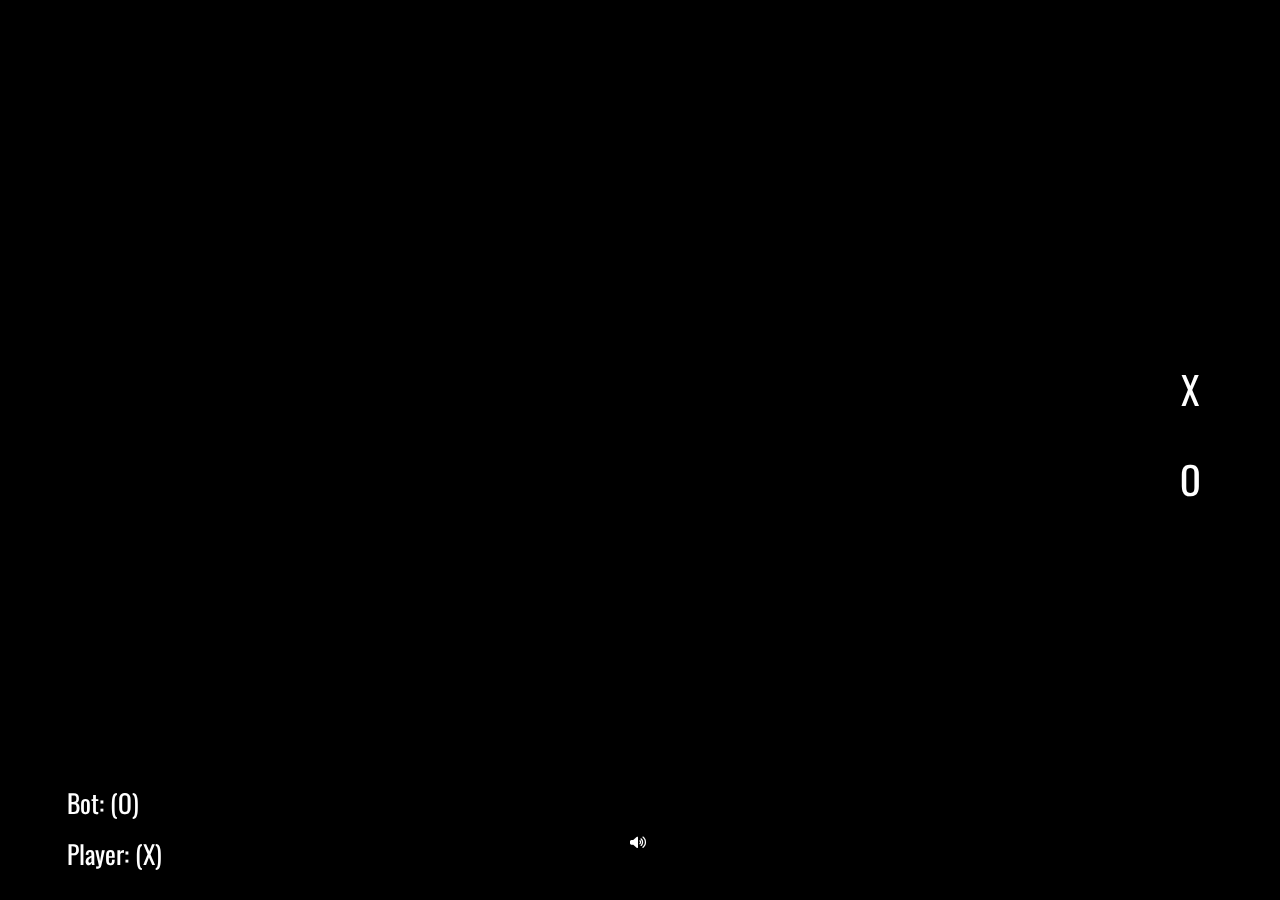
<file: Assignment 4.2 Incorporate Audio/game.html>
<!-- Joshua Blatnik -->
<!DOCTYPE html>
<html>
<head>
	<meta charset="utf-8">
	<meta name="viewport" content="width=device-width, initial-scale=1">
	<!--- linking oswald font to page --->
	<link href='https://fonts.googleapis.com/css?family=Oswald' rel='stylesheet'>
	<!-- used to link fonts -->
	<link rel="stylesheet" href="https://cdnjs.cloudflare.com/ajax/libs/font-awesome/6.1.1/css/all.min.css">
	<!--- title tag for naming tab --->
	<title>Tic Tac Toe</title>
	<!-- used to link css file -->
	<link rel="stylesheet" type="text/css" href="style.css">
</head>
<!--- On body loaded the page will fade it to stop flickering of background image --->
<body onload="fadeInCont()">
	<div id="everything">
		<!--- winner headline, either displays draw or bot wins --->
		<h1 class="winner" id="winner"></h1>
		<!--- Displays whether the player is x or o --->
		<p id="pb1" class="pbut pb1">Player: (X)</p>
		<!--- Displays whether the bot is x or o --->
		<p id="pb2" class="pbut pb2">Bot: (O)</p>
		<div class="box">
			<!--- lines that make the tictactoe board --->
			<div class="line1 ln"></div>
			<div class="line2 ln"></div>
			<div class="line3 ln"></div>
			<div class="line4 ln"></div>
			<!--- click able squares that trigger a function to place either an x or an o --->
			<div onclick="select(this)" class="btn b1" id="b1"></div>
			<div onclick="select(this)" class="btn b2" id="b2"></div>
			<div onclick="select(this)" class="btn b3" id="b3"></div>
			<div onclick="select(this)" class="btn b4" id="b4"></div>
			<div onclick="select(this)" class="btn b5" id="b5"></div>
			<div onclick="select(this)" class="btn b6" id="b6"></div>
			<div onclick="select(this)" class="btn b7" id="b7"></div>
			<div onclick="select(this)" class="btn b8" id="b8"></div>
			<div onclick="select(this)" class="btn b9" id="b9"></div>
		</div>
		<!--- Clear board and select x as the player --->
		<div onclick="choose('X')" class="selection slt1">X</div>
		<!--- Clear board and select y as the player --->
		<div onclick="choose('O')" class="selection slt2">O</div>
		<!-- volume slider and mute/unmute area -->
		<div class="volumeStuff"><i id="volumeStatus" class="fa-solid fa-volume-high" data-volStatus="on" onclick="changeMuteStatus()"></i> <input type="range" min="1" max="100" value="35" id="vol" class="slider"></div>
	</div>
</body>
<!--- tag to link javascript file --->
<script type="text/javascript" src="fn.js"></script>
</html>
</file>
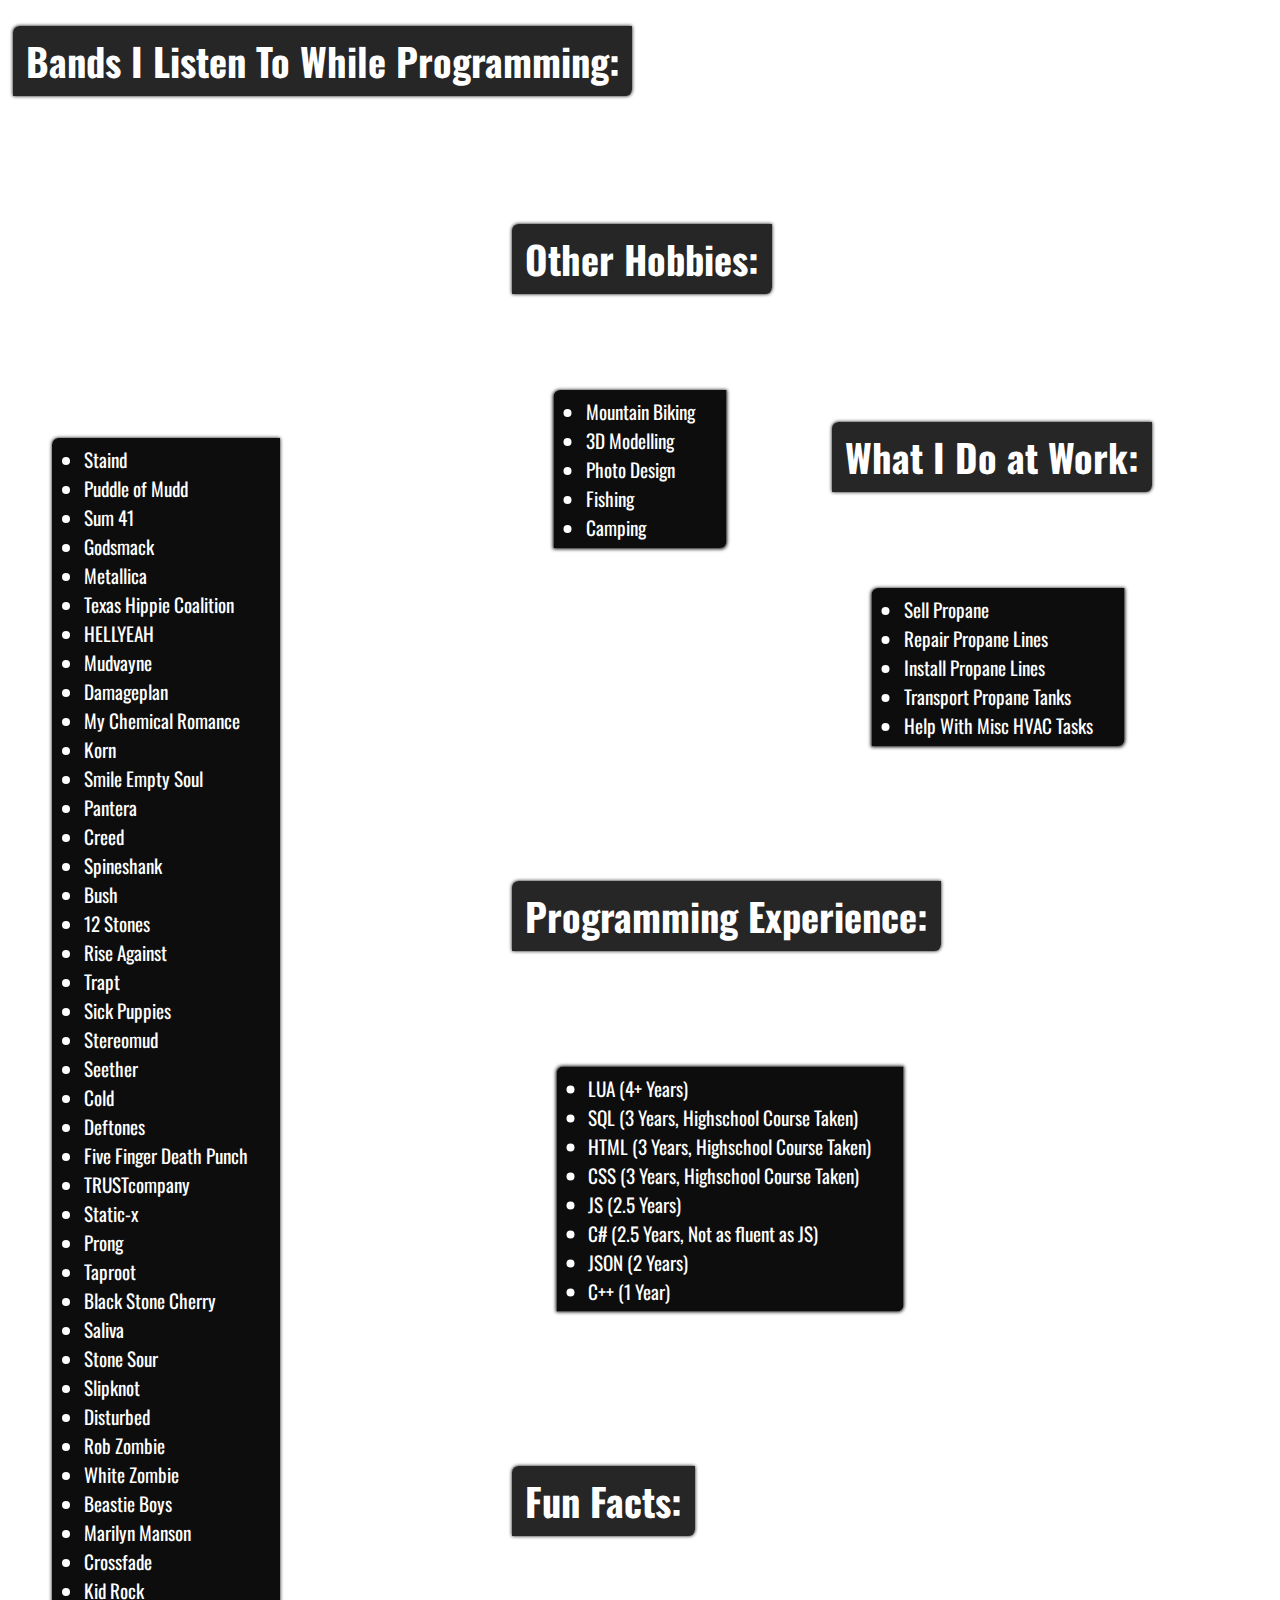
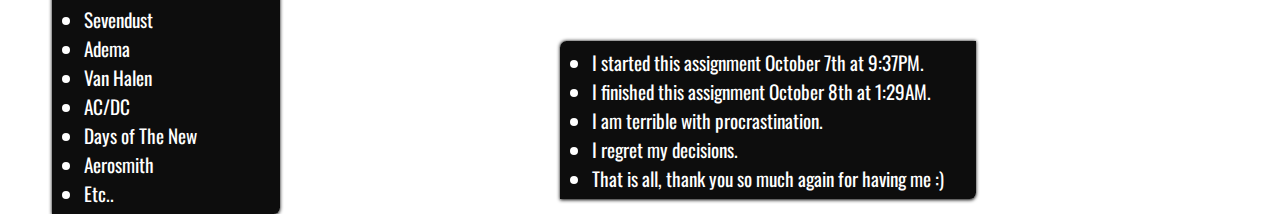
<file: Assignment 5.1 Final Project Website with Navigation and Tables/about.html>
<!DOCTYPE html>
<html>
<head>
	<meta charset="utf-8">
	<meta name="viewport" content="width=device-width, initial-scale=1">
	<!-- css file link -->
	<link rel="stylesheet" type="text/css" href="style.css">
	<!-- javascript file link -->
	<script type="text/javascript" src="main.js"></script>
	<!-- oswald font link -->
	<link href='https://fonts.googleapis.com/css?family=Oswald' rel='stylesheet'>
</head>
<body>
	<!-- bands i listen to label with list -->
	<h1>Bands I Listen To While Programming:</h1>
	<ul class="song-list">
		<table>
        <tr><li>Staind</li></tr>
        <tr><li>Puddle of Mudd</li></tr>
        <tr><li>Sum 41</li></tr>
        <tr><li>Godsmack</li></tr>
        <tr><li>Metallica</li></tr>
        <tr><li>Texas Hippie Coalition</li></tr>
        <tr><li>HELLYEAH</li></tr>
        <tr><li>Mudvayne</li></tr>
        <tr><li>Damageplan</li></tr>
        <tr><li>My Chemical Romance</li></tr>
        <tr><li>Korn</li></tr>
        <tr><li>Smile Empty Soul</li></tr>
        <tr><li>Pantera</li></tr>
        <tr><li>Creed</li></tr>
        <tr><li>Spineshank</li></tr>
        <tr><li>Bush</li></tr>
        <tr><li>12 Stones</li></tr>
        <tr><li>Rise Against</li></tr>
        <tr><li>Trapt</li></tr>
        <tr><li>Sick Puppies</li></tr>
        <tr><li>Stereomud</li></tr>
        <tr><li>Seether</li></tr>
        <tr><li>Cold</li></tr>
        <tr><li>Deftones</li></tr>
        <tr><li>Five Finger Death Punch</li></tr>
        <tr><li>TRUSTcompany</li></tr>
        <tr><li>Static-x</li></tr>
        <tr><li>Prong</li></tr>
        <tr><li>Taproot</li></tr>
        <tr><li>Black Stone Cherry</li></tr>
        <tr><li>Saliva</li></tr>
        <tr><li>Stone Sour</li></tr>
        <tr><li>Slipknot</li></tr>
        <tr><li>Disturbed</li></tr>
        <tr><li>Rob Zombie</li></tr>
        <tr><li>White Zombie</li></tr>
        <tr><li>Beastie Boys</li></tr>
        <tr><li>Marilyn Manson</li></tr>
        <tr><li>Crossfade</li></tr>
        <tr><li>Kid Rock</li></tr>
        <tr><li>Sevendust</li></tr>
        <tr><li>Adema</li></tr>
        <tr><li>Van Halen</li></tr>
        <tr><li>AC/DC</li></tr>
        <tr><li>Days of The New</li></tr>
        <tr><li>Aerosmith</li></tr>
        <tr><li>Etc..</li></tr>
    </table>
    </ul>
    <!-- hobby list with label -->
    <h1 class="hobby-label">Other Hobbies:</h1>
	<ul class="hobby-list">
		<table>
				<tr><li>Mountain Biking</li></tr>
				<tr><li>3D Modelling</li></tr>
				<tr><li>Photo Design</li></tr>
				<tr><li>Fishing</li></tr>
				<tr><li>Camping</li></tr>
		</table>
    </ul>
    <!-- job tasks with label -->
    <h1 class="job-label">What I Do at Work:</h1>
	<ul class="job-list">
		<table>
	        <tr><li>Sell Propane</li></tr>
	        <tr><li>Repair Propane Lines</li></tr>
	        <tr><li>Install Propane Lines</li></tr>
	        <tr><li>Transport Propane Tanks</li></tr>
	        <tr><li>Help With Misc HVAC Tasks</li></tr>
        </table>
    </ul>
    <!-- programming experience with label -->
    <h1 class="xp-label">Programming Experience:</h1>
	<ul class="xp-list">
		<table>
	        <tr><li>LUA (4+ Years)</li></tr>
	        <tr><li>SQL (3 Years, Highschool Course Taken)</li></tr>
	        <tr><li>HTML (3 Years, Highschool Course Taken)</li></tr>
	        <tr><li>CSS (3 Years, Highschool Course Taken)</li></tr>
	        <tr><li>JS (2.5 Years)</li></tr>
	        <tr><li>C# (2.5 Years, Not as fluent as JS)</li></tr>
	        <tr><li>JSON (2 Years)</li></tr>
	        <tr><li>C++ (1 Year)</li></tr>
        </table>
    </ul>
    <!-- fun facts with label. Labelling everything is very time consuming. But i dont mind ;) -->
    <h1 class="ff-label">Fun Facts:</h1>
	<ul class="ff-list">
		<table>
	        <tr><li>I started this assignment October 7th at 9:37PM.</li></tr>
	        <tr><li>I finished this assignment October 8th at 1:29AM.</li></tr>
	        <tr><li>I am terrible with procrastination.</li></tr>
	        <tr><li>I regret my decisions.</li></tr>
	        <tr><li>That is all, thank you so much again for having me :)</li></tr>
        </table>
    </ul>
</body>
</html>
</file>
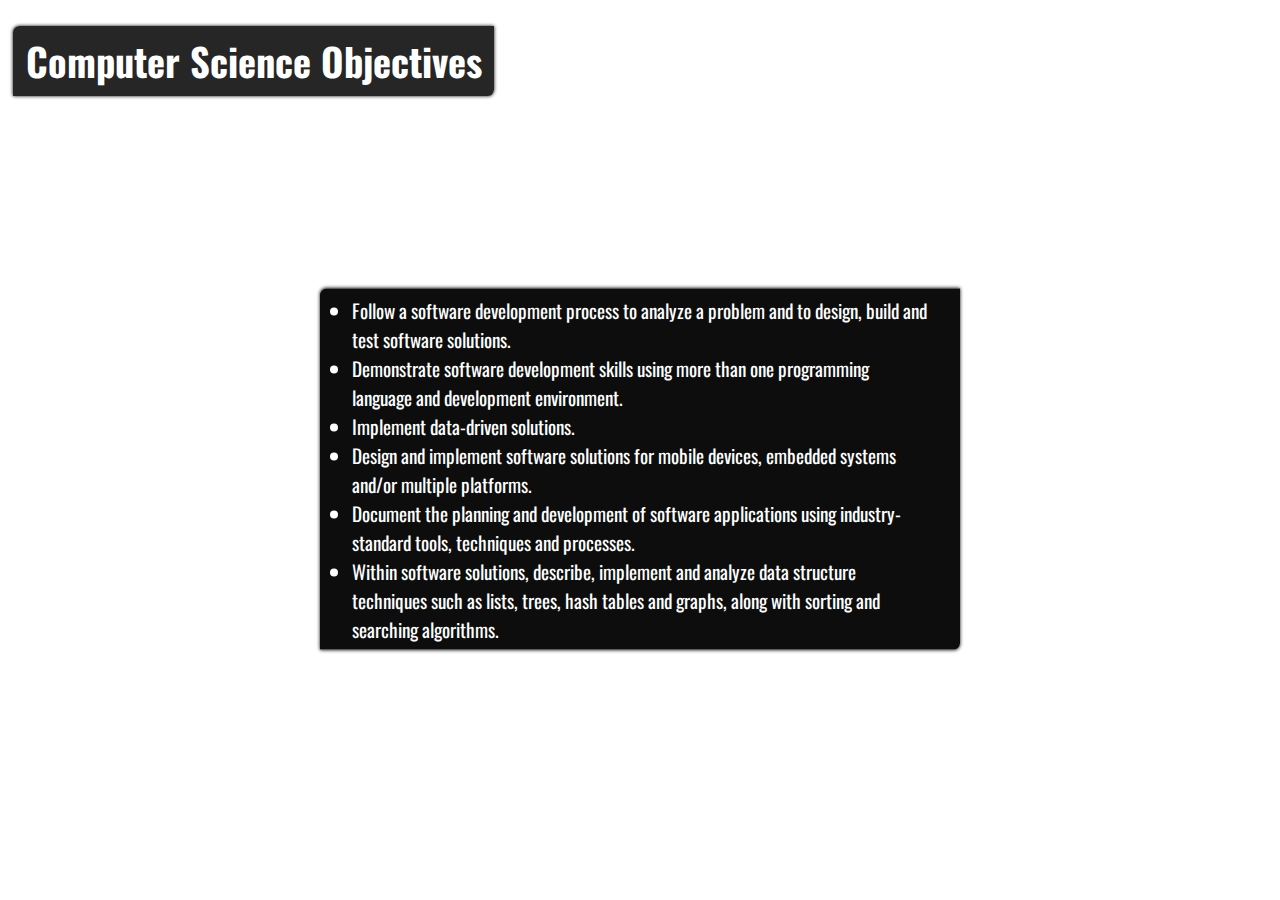
<file: Assignment 5.1 Final Project Website with Navigation and Tables/boards.html>
<!DOCTYPE html>
<html>
<head>
	<meta charset="utf-8">
	<meta name="viewport" content="width=device-width, initial-scale=1">
	<!-- css file link -->
	<link rel="stylesheet" type="text/css" href="style.css">
	<!-- javascript file link -->
	<script type="text/javascript" src="main.js"></script>
	<!-- oswald font link -->
	<link href='https://fonts.googleapis.com/css?family=Oswald' rel='stylesheet'>
</head>
<body>
	<!-- computer science objectives list with label -->
	<h1>Computer Science Objectives</h1>
	<ul>
        <li>Follow a software development process to analyze a problem and to design, build and test software solutions.</li>
        <li>Demonstrate software development skills using more than one programming language and development environment.</li>
        <li>Implement data-driven solutions.</li>
        <li>Design and implement software solutions for mobile devices, embedded systems and/or multiple platforms.</li>
        <li>Document the planning and development of software applications using industry-standard tools, techniques and processes.</li>
        <li>Within software solutions, describe, implement and analyze data structure techniques such as lists, trees, hash tables and graphs, along with sorting and searching algorithms.</li>
    </ul>
</body>
</html>
</file>
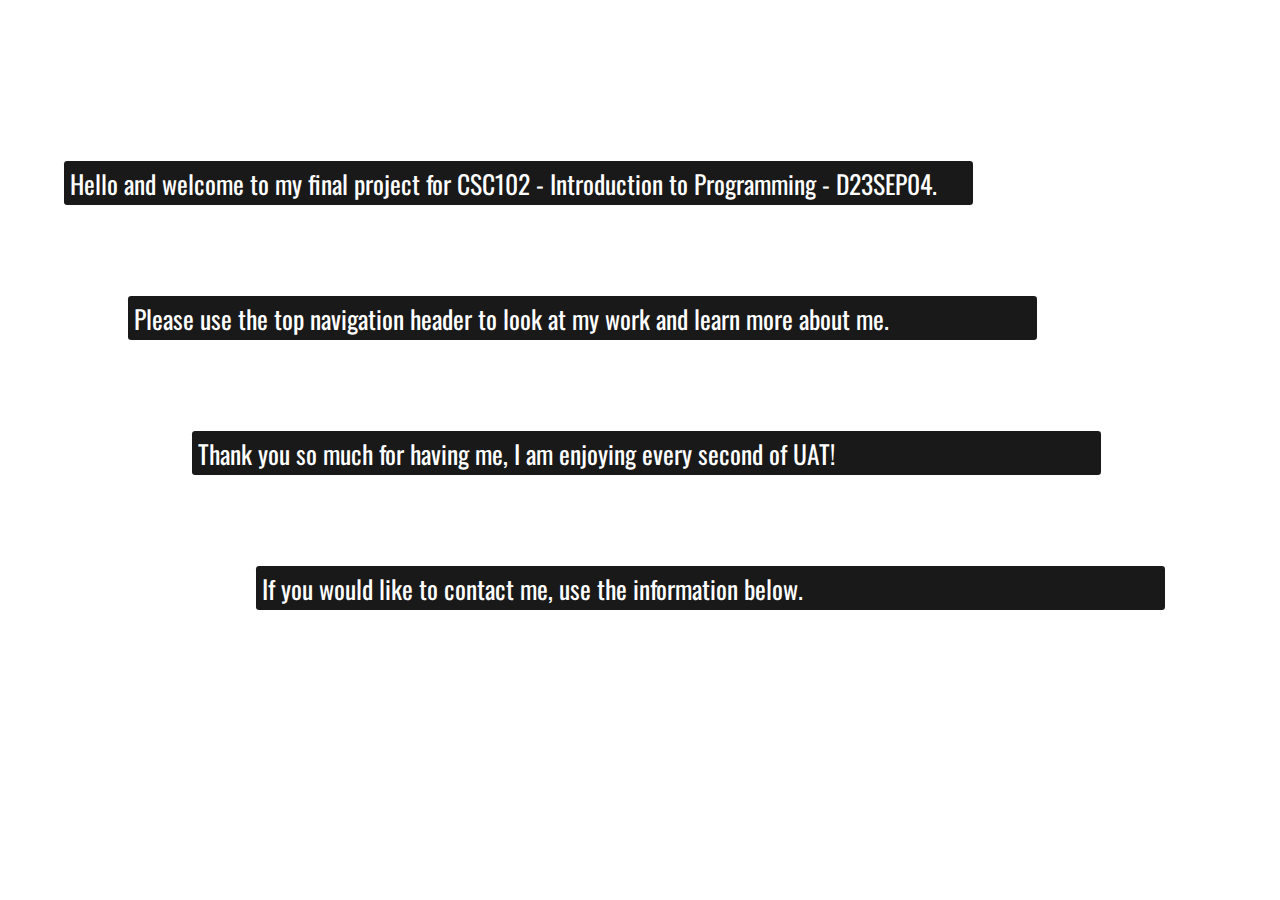
<file: Assignment 5.1 Final Project Website with Navigation and Tables/homepage.html>
<!DOCTYPE html>
<html>
<head>
	<meta charset="utf-8">
	<meta name="viewport" content="width=device-width, initial-scale=1">
	<!-- css file link -->
	<link rel="stylesheet" type="text/css" href="style.css">
	<!-- javascript file link -->
	<script type="text/javascript" src="main.js"></script>
	<!-- oswald font link -->
	<link href='https://fonts.googleapis.com/css?family=Oswald' rel='stylesheet'>
</head>
<body>
	<!-- main homepage area. Used in one div to remove duplicate code, also used m class to remove excess code as well -->
	<div class="mainhomepagearea">
		<p class="main-1 m">Hello and welcome to my final project for CSC102 - Introduction to Programming - D23SEP04.</p>
		<p  class="main-2 m">Please use the top navigation header to look at my work and learn more about me.</p>
		<p  class="main-3 m">Thank you so much for having me, I am enjoying every second of UAT!</p>
		<p  class="main-4 m">If you would like to contact me, use the information below.</p>
	</div>
</body>
</html>
</file>
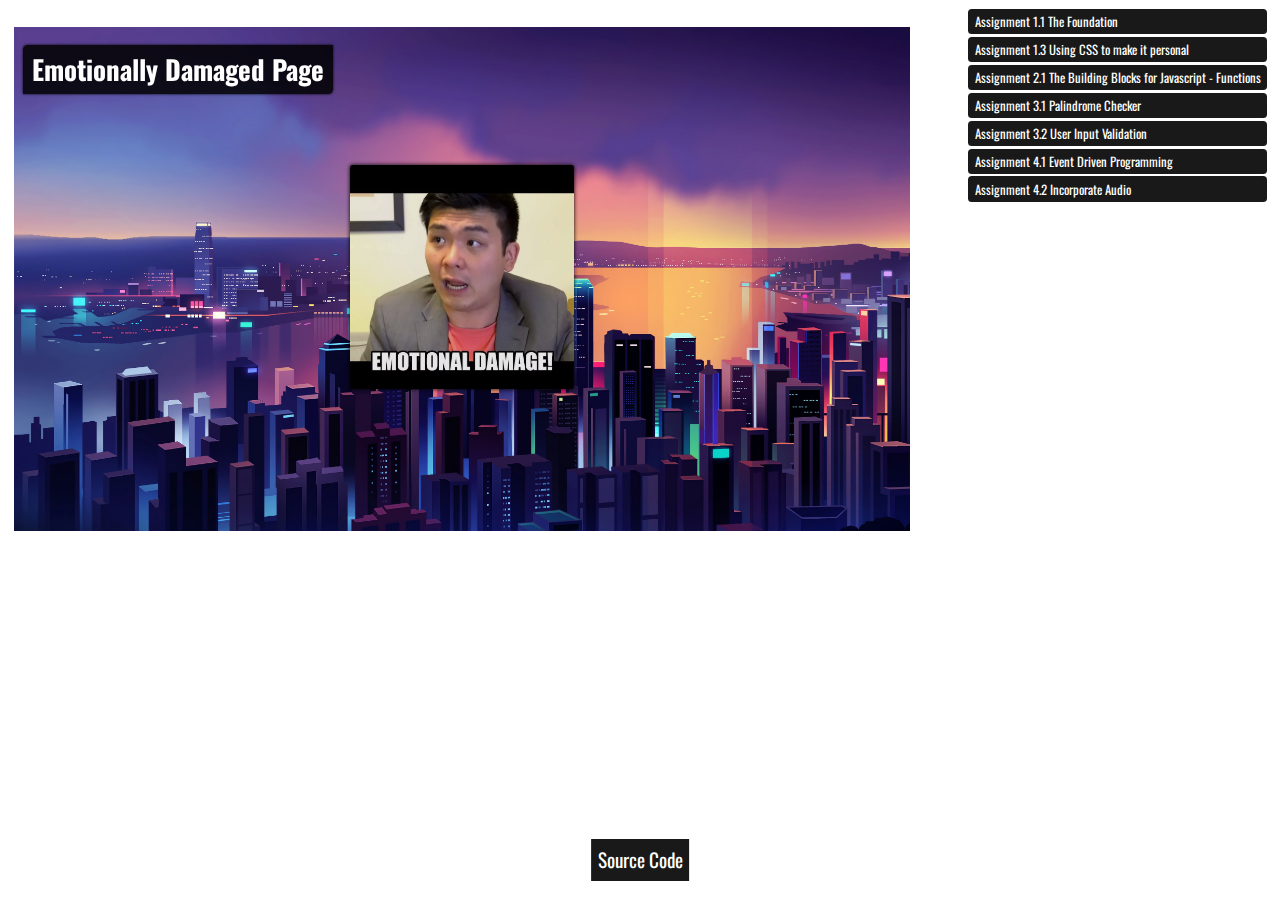
<file: Assignment 5.1 Final Project Website with Navigation and Tables/projects.html>
<!DOCTYPE html>
<html>
<head>
	<meta charset="utf-8">
	<meta name="viewport" content="width=device-width, initial-scale=1">
	<!-- css file link -->
	<link rel="stylesheet" type="text/css" href="style.css">
	<!-- javascript file link -->
	<script type="text/javascript" src="main.js"></script>
	<!-- oswald font link -->
	<link href='https://fonts.googleapis.com/css?family=Oswald' rel='stylesheet'>
</head>
<body>
	<!-- full list of buttons to click on, will put actual projects into an iframe when clicked on. The source code link will also change to the selected project. -->
	<div class="pro-div">
		<div onclick="proChangePage(this)" data-page="projects/11/index.html" data-src="https://github.com/JoshuaBlatnik/Assignment-1-1-The-Foundation.git" class="pro-btn">Assignment 1.1 The Foundation</div>
		<div onclick="proChangePage(this)" data-page="projects/13/index.html" data-src="https://github.com/JoshuaBlatnik/Assignment-1.3-Using-CSS-to-make-it-personal.git" class="pro-btn">Assignment 1.3 Using CSS to make it personal</div>
		<div onclick="proChangePage(this)" data-page="projects/21/game.html" data-src="https://github.com/JoshuaBlatnik/Assignment-2.1-The-Building-Blocks-for-Javascript---Functions.git" class="pro-btn">Assignment 2.1 The Building Blocks for Javascript - Functions</div>
		<div onclick="proChangePage(this)" data-page="projects/31/strings.html" data-src="https://github.com/JoshuaBlatnik/Assignment-3.1-Palindrome-Checker.git" class="pro-btn">Assignment 3.1 Palindrome Checker</div>
		<div onclick="proChangePage(this)" data-page="projects/32/strings.html" data-src="https://github.com/JoshuaBlatnik/Assignment-3.2-User-Input-Validation.git" class="pro-btn">Assignment 3.2 User Input Validation</div>
		<div onclick="proChangePage(this)" data-page="projects/41/index.html" data-src="https://github.com/JoshuaBlatnik/Assignment-4.1-Event-Driven-Programming.git" class="pro-btn">Assignment 4.1 Event Driven Programming</div>
		<div onclick="proChangePage(this)" data-page="projects/42/game.html" data-src="https://github.com/JoshuaBlatnik/Assignment-4.2-Incorporate-Audio.git" class="pro-btn">Assignment 4.2 Incorporate Audio</div>
	</div>
	<!-- used the target="_blank", so you dont lose your spot on the webpage -->
	<a target="_blank" href="https://github.com/JoshuaBlatnik/Assignment-1-1-The-Foundation.git" id="proSource"><div class="ProSource">Source Code</div></a>
	<!-- iframe for projects -->	
	<iframe id="proFrame" class="pro-iframe" src="projects/11/index.html"></iframe>
</body>
</html>
</file>
<file: Assignment 4.1 Event Driven Programming/main.css>
/* body styling used hidden overflow to hide scrollbars, set the font family for the whole page, and made it so nothing can be highlighted blue */
body {
	margin: 0;
	overflow: hidden;
	font-family: "Oswald";
	background-color: black;
	user-select: none;
}
/* background image styling, added slight tint to make better contrast */

#backG {
	position: absolute;
	width: 100%;
	height: 100%;
	background-image: url("https://i.imgur.com/k7b7bpr.png");
	background-size: cover;
	filter: brightness(0.7);
}
/* div that is connected to everything styling */
#load {
	position: absolute;
	width: 100%;
	height: 100%;
	filter: opacity(0%);
}

/* peter styling, centered and set him as static as first. Scale is 0% because the animation hasnt started yet */

#peter {
	width: 0%;
	height: 0%;
	position: absolute;
	bottom: 0%;
	left: 50%;
	transform: translateX(-50%);
	background-image: url("peter.png");
	background-size: cover;
}

/* peter running animation */

@keyframes peterAnim {
  0%   {left: 40%}
  25%  {left: 55%; width: 70%; height: 70%;}
  35%  { filter: opacity(100%);}
  75%  {filter: opacity(0%);}
  100% {width: 220%; height: 220%; filter: opacity(0%); left: 0%}
}

/* button styling for start and stop animation button, added transition to make hover effect more appealing */

.btn {
	position: absolute;
	font-size: 2vw;
	background-color: rgba(0, 0, 0, 0.8);
	color: white;
	left: 5%;
	padding: 0.25vw 0.4vw;
	border-radius: 0.1vw;
	transition: 0.2s cubic-bezier(0.175, 0.885, 0.32, 1.275);
}

/* hover effect changes size and brightness slightly and also the cursor. This is so you know you are actually hovering over the button */

.btn:hover {
	background-color: rgba(0, 0, 0, 0.9);
	transform: scale(0.97);
	cursor: pointer;
}

/* start button positioning */

.st {
	top: 20%;
}

/* stop button positioning */

.ed {
	top: 30%;
}

/* webpage fade in effect */

@keyframes fade {
  0%   {filter: opacity(0%)}
  100% {filter: opacity(100%)}
}
</file>
<file: Assignment 1.3 Using CSS to make it personal/Assignment-1,1-The Foundation/main.css>
/* body styling */
      body {
        margin: 0;
        overflow-x: hidden;
        overflow-y: hidden;
        user-select: none;
        font-family: "Oswald";
        color: white;
        background-color: black;
      }
      /* positioning image to bottom right in div */
      .bodyDiv {
        display: flex;
        justify-content: right;
        align-items: end;
        width: 100vw;
        height: 100vh;
      }
      /* styling for meme */
      .meme {
        width: 10vw;
        height: 10vw;
        border-radius: 0.25vw;
        transition: 0.2s cubic-bezier(0.175, 0.885, 0.32, 1.275);
        filter: brightness(0.9);
        box-shadow: 0vw 0vw 0.5vw black;
        margin: 1vw;
      }
      /* hover effect for meme */
      .meme:hover {
        animation: shake 0.5s;
        animation-iteration-count: infinite;
        border: 1px solid;
        filter: blur(0vw);
      }
      /* webpage fade in animation */
      @keyframes fadeIn {
        0% {
          filter: opacity(0%);
        }

        10% {
          filter: opacity(0%);
        }

        100% {
          filter: opacity(100%);
        }
      }
      /* meme shake animation */
      @keyframes shake {
        0% {
          transform: translate(1px, 1px) rotate(0deg);
          box-shadow: 0vw 0vw 1vw red;
          filter: blur(0.2vw);
        }

        10% {
          transform: translate(-1px, -2px) rotate(-1deg);
          box-shadow: 0vw 0vw 0.5vw orange;
          filter: blur(0.1vw);
        }

        20% {
          transform: translate(-3px, 0px) rotate(1deg);
          box-shadow: 0vw 0vw 1vw red;
          filter: blur(0.0vw);
        }

        30% {
          transform: translate(3px, 2px) rotate(0deg);
          box-shadow: 0vw 0vw 0.5vw orange;
          filter: blur(0.1vw);
        }

        40% {
          transform: translate(1px, -1px) rotate(1deg);
          box-shadow: 0vw 0vw 1vw yellow;
          filter: blur(0.2vw);
        }

        50% {
          transform: translate(-1px, 2px) rotate(-1deg);
          box-shadow: 0vw 0vw 0.5vw orange;
          filter: blur(0.0vw);
        }

        60% {
          transform: translate(-3px, 1px) rotate(0deg);
          box-shadow: 0vw 0vw 1vw red;
          filter: blur(0.2vw);
        }

        70% {
          transform: translate(3px, 1px) rotate(-1deg);
          box-shadow: 0vw 0vw 0.5vw orange;
          filter: blur(0.0vw);
        }

        80% {
          transform: translate(-1px, -1px) rotate(1deg);
          box-shadow: 0vw 0vw 1vw yellow;
          filter: blur(0.1vw);
        }

        90% {
          transform: translate(1px, 2px) rotate(0deg);
          box-shadow: 0vw 0vw 0.5vw orange;
          filter: blur(0.2vw);
        }

        100% {
          transform: translate(1px, -2px) rotate(-1deg);
          box-shadow: 0vw 0vw 0.25vw yellow;
          filter: blur(0.0vw);
        }
      }
      /* particle effect styling */
      #stars {
        position: absolute;
        width: 0.052083vw;
        height: 0.052083vw;
        margin-left: 0;
        background: transparent;
        box-shadow: 10.52083vw 1720px #FFF, 1502px 803px #FFF, 2239px 2116px #FFF, 424px 1447px #FFF, 2065px 1413px #FFF, 634px 951px #FFF, 1694px 1868px #FFF, 1041px 1726px #FFF, 936px 811px #FFF, 2491px 12px #FFF, 64px 1049px #FFF, 781px 1496px #FFF, 1983px 2219px #FFF, 214px 185px #FFF, 2374px 2327px #FFF, 527px 571px #FFF, 1182px 1629px #FFF, 414px 1775px #FFF, 581px 282px #FFF, 1733px 1293px #FFF, 407px 113px #FFF, 1399px 1761px #FFF, 1199px 2200px #FFF, 899px 0.78125vw #FFF, 2128px 1033px #FFF, 1918px 1927px #FFF, 2289px 1882px #FFF, 1291px 825px #FFF, 882px 1128px #FFF, 209px 1248px #FFF, 1837px 118px #FFF, 384px 2404px #FFF, 2209px 1755px #FFF, 68px 1821px #FFF, 929px 490px #FFF, 2135px 2181px #FFF, 1998px 906px #FFF, 1932px 1786px #FFF, 959px 1284px #FFF, 2281px 2025px #FFF, 372px 363px #FFF, 2469px 1612px #FFF, 450px 324px #FFF, 1821px 2313px #FFF, 1400px 946px #FFF, 1507px 1521px #FFF, 503px 670px #FFF, 587px 1437px #FFF, 146px 452px #FFF, 926px 349px #FFF, 656px 59px #FFF, 1572px 609px #FFF, 1130px 139px #FFF, 1074px 530px #FFF, 637px 1612px #FFF, 2421px 1446px #FFF, 1630px 400px #FFF, 142px 1122px #FFF, 1892px 1919px #FFF, 851px 1588px #FFF, 2297px 656px #FFF, 1863px 1853px #FFF, 2279px 368px #FFF, 652px 1997px #FFF, 370px 169px #FFF, 1116px 1977px #FFF, 2368px 108px #FFF, 1080px 877px #FFF, 819px 956px #FFF, 2212px 1476px #FFF, 2176px 1.14583vw #FFF, 376px 786px #FFF, 0.2083vw 1212px #FFF, 2464px 2029px #FFF, 1536px 457px #FFF, 513px 1888px #FFF, 409px 331px #FFF, 330px 684px #FFF, 336px 1836px #FFF, 704px 298px #FFF, 0.2083vw 2320px #FFF, 2039px 385px #FFF, 130.52083vw 1008px #FFF, 408px 1872px #FFF, 811px 901px #FFF, 849px 963px #FFF, 2144px 829px #FFF, 1961px 507px #FFF, 731px 566px #FFF, 938px 946px #FFF, 140px 27px #FFF, 829px 1061px #FFF, 1763px 638px #FFF, 1650px 709px #FFF, 743px 1308px #FFF, 932px 2454px #FFF, 293px 2344px #FFF, 1116px 1633px #FFF, 2081px 1061px #FFF, 302px 1182px #FFF, 1269px 381px #FFF, 1403px 585px #FFF, 1272px 713px #FFF, 2058px 635px #FFF, 91px 2312px #FFF, 998px 591px #FFF, 280px 1040px #FFF, 818px 2260px #FFF, 1366px 2311px #FFF, 1038px 1629px #FFF, 671px 797px #FFF, 665px 1275px #FFF, 671px 1619px #FFF, 900px 845px #FFF, 315px 1790px #FFF, 34px 2134px #FFF, 2333px 171px #FFF, 1355px 2161px #FFF, 1452px 35px #FFF, 636px 1244px #FFF, 1979px 283px #FFF, 270px 272px #FFF, 348px 570px #FFF, 1122px 227px #FFF, 1948px 1039px #FFF, 2033px 1349px #FFF, 1656px 984px #FFF, 503px 954px #FFF, 326px 886px #FFF, 1014px 2276px #FFF, 0.260416vw 424px #FFF, 2413px 1184px #FFF, 2454px 1220px #FFF, 1831px 2286px #FFF, 525px 2214px #FFF, 1520px 363px #FFF, 314px 192px #FFF, 2222px 1597px #FFF, 1208px 542px #FFF, 1391px 266px #FFF, 1685px 2448px #FFF, 591px 499px #FFF, 1755px 1285px #FFF, 1455px 1254px #FFF, 2476px 1694px #FFF, 1065px 640px #FFF, 764px 650px #FFF, 397px 416px #FFF, 2441px 69px #FFF, 1861px 2080px #FFF, 2374px 2076px #FFF, 2029px 2049px #FFF, 864px 655px #FFF, 1251px 1883px #FFF, 1074px 351px #FFF, 823px 1735px #FFF, 680px 2449px #FFF, 885px 511px #FFF, 673px 1908px #FFF, 1694px 2070px #FFF, 1592px 329px #FFF, 2198px 657px #FFF, 2335px 829px #FFF, 71px 427px #FFF, 361px 1259px #FFF, 1330px 1767px #FFF, 1729px 275px #FFF, 1438px 2176px #FFF, 1213px 2499px #FFF, 1712px 963px #FFF, 2162px 368px #FFF, 1679px 1747px #FFF, 19px 1324px #FFF, 1063px 1379px #FFF, 1597px 1960px #FFF, 1413px 1067px #FFF, 776px 1896px #FFF, 1111px 68px #FFF, 273px 313px #FFF, 1431px 2044px #FFF, 1625px 868px #FFF, 1568px 2421px #FFF, 2081px 138px #FFF, 1779px 2383px #FFF, 1177px 1269px #FFF, 561px 1636px #FFF, 1288px 1133px #FFF, 602px 2340px #FFF, 2063px 2129px #FFF, 641px 511px #FFF, 733px 2406px #FFF, 2077px 517px #FFF, 1062px 2315px #FFF, 1365px 1112px #FFF, 483px 2302px #FFF, 1398px 554px #FFF, 2466px 1109px #FFF, 2080px 920px #FFF, 696px 2356px #FFF, 611px 1394px #FFF;
        -webkit-animation: animStar 50s infinite linear;
        -moz-animation: animStar 50s infinite linear;
        animation: animStar 50s infinite linear
      }

      #stars:after {
        content: " ";
        position: absolute;
        top: 104.16vw;
        width: 0.052083vw;
        height: 0.052083vw;
        background: transparent;
        box-shadow: 10.52083vw 1720px #FFF, 1502px 803px #FFF, 2239px 2116px #FFF, 424px 1447px #FFF, 2065px 1413px #FFF, 634px 951px #FFF, 1694px 1868px #FFF, 1041px 1726px #FFF, 936px 811px #FFF, 2491px 12px #FFF, 64px 1049px #FFF, 781px 1496px #FFF, 1983px 2219px #FFF, 214px 185px #FFF, 2374px 2327px #FFF, 527px 571px #FFF, 1182px 1629px #FFF, 414px 1775px #FFF, 581px 282px #FFF, 1733px 1293px #FFF, 407px 113px #FFF, 1399px 1761px #FFF, 1199px 2200px #FFF, 899px 0.78125vw #FFF, 2128px 1033px #FFF, 1918px 1927px #FFF, 2289px 1882px #FFF, 1291px 825px #FFF, 882px 1128px #FFF, 209px 1248px #FFF, 1837px 118px #FFF, 384px 2404px #FFF, 2209px 1755px #FFF, 68px 1821px #FFF, 929px 490px #FFF, 2135px 2181px #FFF, 1998px 906px #FFF, 1932px 1786px #FFF, 959px 1284px #FFF, 2281px 2025px #FFF, 372px 363px #FFF, 2469px 1612px #FFF, 450px 324px #FFF, 1821px 2313px #FFF, 1400px 946px #FFF, 1507px 1521px #FFF, 503px 670px #FFF, 587px 1437px #FFF, 146px 452px #FFF, 926px 349px #FFF, 656px 59px #FFF, 1572px 609px #FFF, 1130px 139px #FFF, 1074px 530px #FFF, 637px 1612px #FFF, 2421px 1446px #FFF, 1630px 400px #FFF, 142px 1122px #FFF, 1892px 1919px #FFF, 851px 1588px #FFF, 2297px 656px #FFF, 1863px 1853px #FFF, 2279px 368px #FFF, 652px 1997px #FFF, 370px 169px #FFF, 1116px 1977px #FFF, 2368px 108px #FFF, 1080px 877px #FFF, 819px 956px #FFF, 2212px 1476px #FFF, 2176px 1.14583vw #FFF, 376px 786px #FFF, 0.2083vw 1212px #FFF, 2464px 2029px #FFF, 1536px 457px #FFF, 513px 1888px #FFF, 409px 331px #FFF, 330px 684px #FFF, 336px 1836px #FFF, 704px 298px #FFF, 0.2083vw 2320px #FFF, 2039px 385px #FFF, 130.52083vw 1008px #FFF, 408px 1872px #FFF, 811px 901px #FFF, 849px 963px #FFF, 2144px 829px #FFF, 1961px 507px #FFF, 731px 566px #FFF, 938px 946px #FFF, 140px 27px #FFF, 829px 1061px #FFF, 1763px 638px #FFF, 1650px 709px #FFF, 743px 1308px #FFF, 932px 2454px #FFF, 293px 2344px #FFF, 1116px 1633px #FFF, 2081px 1061px #FFF, 302px 1182px #FFF, 1269px 381px #FFF, 1403px 585px #FFF, 1272px 713px #FFF, 2058px 635px #FFF, 91px 2312px #FFF, 998px 591px #FFF, 280px 1040px #FFF, 818px 2260px #FFF, 1366px 2311px #FFF, 1038px 1629px #FFF, 671px 797px #FFF, 665px 1275px #FFF, 671px 1619px #FFF, 900px 845px #FFF, 315px 1790px #FFF, 34px 2134px #FFF, 2333px 171px #FFF, 1355px 2161px #FFF, 1452px 35px #FFF, 636px 1244px #FFF, 1979px 283px #FFF, 270px 272px #FFF, 348px 570px #FFF, 1122px 227px #FFF, 1948px 1039px #FFF, 2033px 1349px #FFF, 1656px 984px #FFF, 503px 954px #FFF, 326px 886px #FFF, 1014px 2276px #FFF, 0.260416vw 424px #FFF, 2413px 1184px #FFF, 2454px 1220px #FFF, 1831px 2286px #FFF, 525px 2214px #FFF, 1520px 363px #FFF, 314px 192px #FFF, 2222px 1597px #FFF, 1208px 542px #FFF, 1391px 266px #FFF, 1685px 2448px #FFF, 591px 499px #FFF, 1755px 1285px #FFF, 1455px 1254px #FFF, 2476px 1694px #FFF, 1065px 640px #FFF, 764px 650px #FFF, 397px 416px #FFF, 2441px 69px #FFF, 1861px 2080px #FFF, 2374px 2076px #FFF, 2029px 2049px #FFF, 864px 655px #FFF, 1251px 1883px #FFF, 1074px 351px #FFF, 823px 1735px #FFF, 680px 2449px #FFF, 885px 511px #FFF, 673px 1908px #FFF, 1694px 2070px #FFF, 1592px 329px #FFF, 2198px 657px #FFF, 2335px 829px #FFF, 71px 427px #FFF, 361px 1259px #FFF, 1330px 1767px #FFF, 1729px 275px #FFF, 1438px 2176px #FFF, 1213px 2499px #FFF, 1712px 963px #FFF, 2162px 368px #FFF, 1679px 1747px #FFF, 19px 1324px #FFF, 1063px 1379px #FFF, 1597px 1960px #FFF, 1413px 1067px #FFF, 776px 1896px #FFF, 1111px 68px #FFF, 273px 313px #FFF, 1431px 2044px #FFF, 1625px 868px #FFF, 1568px 2421px #FFF, 2081px 138px #FFF, 1779px 2383px #FFF, 1177px 1269px #FFF, 561px 1636px #FFF, 1288px 1133px #FFF, 602px 2340px #FFF, 2063px 2129px #FFF, 641px 511px #FFF, 733px 2406px #FFF, 2077px 517px #FFF, 1062px 2315px #FFF, 1365px 1112px #FFF, 483px 2302px #FFF, 1398px 554px #FFF, 2466px 1109px #FFF, 2080px 920px #FFF, 696px 2356px #FFF, 611px 1394px #FFF
      }

      #stars2 {
        position: absolute;
        width: 0.10416vw;
        height: 0.10416vw;
        margin-left: 0;
        background: transparent;
        box-shadow: 547px 356px #FFF, 150.52083vw 1850px #FFF, 62px 57px #FFF, 1161px 593px #FFF, 950px 147px #FFF, 1925px 2384px #FFF, 927px 1265px #FFF, 748px 2020px #FFF, 1117px 1000px #FFF, 2300px 2430px #FFF, 1949px 917px #FFF, 299px 240px #FFF, 906px 1387px #FFF, 2072px 1467px #FFF, 977px 680px #FFF, 1974px 1424px #FFF, 881px 1744px #FFF, 2149px 775px #FFF, 1520px 596px #FFF, 231px 1369px #FFF, 1162px 508px #FFF, 977px 2473px #FFF, 339px 1440px #FFF, 996px 1078px #FFF, 1005px 1504px #FFF, 1870px 1043px #FFF, 1348px 2408px #FFF, 294px 2347px #FFF, 488px 1718px #FFF, 1922px 1556px #FFF, 2350px 26px #FFF, 2160px 1494px #FFF, 1495px 1762px #FFF, 631px 177px #FFF, 716px 922px #FFF, 279px 2174px #FFF, 1530px 703px #FFF, 2024px 1143px #FFF, 1394px 39px #FFF, 615px 1533px #FFF, 2026px 1039px #FFF, 2311px 2358px #FFF, 504px 2348px #FFF, 1726px 2196px #FFF, 627px 88px #FFF, 392px 405px #FFF, 855px 39px #FFF, 2455px 550px #FFF, 1722px 2194px #FFF, 227px 866px #FFF, 1972px 1715px #FFF, 1492px 658px #FFF, 1709px 2207px #FFF, 1190px 306px #FFF, 2235px 289px #FFF, 2324px 2076px #FFF, 978px 386px #FFF, 1723px 728px #FFF, 273px 824px #FFF, 539px 2208px #FFF, 1899px 906px #FFF, 101px 429px #FFF, 1935px 2224px #FFF, 2474px 367px #FFF, 1448px 13px #FFF, 651px 2172px #FFF, 2317px 1631px #FFF, 1818px 514px #FFF, 1560px 1209px #FFF, 1551px 2100px #FFF, 2150px 2451px #FFF, 1432px 1664px #FFF, 1479px 470px #FFF, 587px 639px #FFF, 801px 1740px #FFF, 1526px 853px #FFF, 2146px 2345px #FFF, 1725px 587px #FFF, 118px 1082px #FFF, 2226px 2141px #FFF, 500px 1465px #FFF, 2275px 1227px #FFF, 643px 1681px #FFF, 765px 1231px #FFF, 2319px 817px #FFF, 2152px 935px #FFF, 683px 165px #FFF, 643px 818px #FFF, 1856px 1657px #FFF, 2207px 1404px #FFF, 36px 2388px #FFF, 724px 255px #FFF, 385px 558px #FFF, 274px 1.302083vw #FFF, 1339px 1783px #FFF, 1629px 1123px #FFF, 1681px 1130px #FFF, 1926px 349px #FFF, 2183px 2405px #FFF, 1976px 1426px #FFF;
        -webkit-animation: animStar 100s infinite linear;
        -moz-animation: animStar 100s infinite linear;
        animation: animStar 100s infinite linear
      }

      #stars2:after {
        content: " ";
        position: absolute;
        top: 104.16vw;
        width: 0.10416vw;
        height: 0.10416vw;
        background: transparent;
        box-shadow: 547px 356px #FFF, 150.52083vw 1850px #FFF, 62px 57px #FFF, 1161px 593px #FFF, 950px 147px #FFF, 1925px 2384px #FFF, 927px 1265px #FFF, 748px 2020px #FFF, 1117px 1000px #FFF, 2300px 2430px #FFF, 1949px 917px #FFF, 299px 240px #FFF, 906px 1387px #FFF, 2072px 1467px #FFF, 977px 680px #FFF, 1974px 1424px #FFF, 881px 1744px #FFF, 2149px 775px #FFF, 1520px 596px #FFF, 231px 1369px #FFF, 1162px 508px #FFF, 977px 2473px #FFF, 339px 1440px #FFF, 996px 1078px #FFF, 1005px 1504px #FFF, 1870px 1043px #FFF, 1348px 2408px #FFF, 294px 2347px #FFF, 488px 1718px #FFF, 1922px 1556px #FFF, 2350px 26px #FFF, 2160px 1494px #FFF, 1495px 1762px #FFF, 631px 177px #FFF, 716px 922px #FFF, 279px 2174px #FFF, 1530px 703px #FFF, 2024px 1143px #FFF, 1394px 39px #FFF, 615px 1533px #FFF, 2026px 1039px #FFF, 2311px 2358px #FFF, 504px 2348px #FFF, 1726px 2196px #FFF, 627px 88px #FFF, 392px 405px #FFF, 855px 39px #FFF, 2455px 550px #FFF, 1722px 2194px #FFF, 227px 866px #FFF, 1972px 1715px #FFF, 1492px 658px #FFF, 1709px 2207px #FFF, 1190px 306px #FFF, 2235px 289px #FFF, 2324px 2076px #FFF, 978px 386px #FFF, 1723px 728px #FFF, 273px 824px #FFF, 539px 2208px #FFF, 1899px 906px #FFF, 101px 429px #FFF, 1935px 2224px #FFF, 2474px 367px #FFF, 1448px 13px #FFF, 651px 2172px #FFF, 2317px 1631px #FFF, 1818px 514px #FFF, 1560px 1209px #FFF, 1551px 2100px #FFF, 2150px 2451px #FFF, 1432px 1664px #FFF, 1479px 470px #FFF, 587px 639px #FFF, 801px 1740px #FFF, 1526px 853px #FFF, 2146px 2345px #FFF, 1725px 587px #FFF, 118px 1082px #FFF, 2226px 2141px #FFF, 500px 1465px #FFF, 2275px 1227px #FFF, 643px 1681px #FFF, 765px 1231px #FFF, 2319px 817px #FFF, 2152px 935px #FFF, 683px 165px #FFF, 643px 818px #FFF, 1856px 1657px #FFF, 2207px 1404px #FFF, 36px 2388px #FFF, 724px 255px #FFF, 385px 558px #FFF, 274px 1.302083vw #FFF, 1339px 1783px #FFF, 1629px 1123px #FFF, 1681px 1130px #FFF, 1926px 349px #FFF, 2183px 2405px #FFF, 1976px 1426px #FFF
      }

      #stars3 {
        position: absolute;
        width: 3px;
        height: 3px;
        margin-left: 0;
        background: transparent;
        box-shadow: 2114px 1192px #FFF, 47px 612px #FFF, 708px 498px #FFF, 2341px 658px #FFF, 444px 1180px #FFF, 1645px 302px #FFF, 1335px 2261px #FFF, 1967px 485px #FFF, 1582px 1103px #FFF, 940px 2098px #FFF, 1869px 74px #FFF, 1465px 1905px #FFF, 613px 1777px #FFF, 369px 2059px #FFF, 1898px 903px #FFF, 1475px 797px #FFF, 2136px 703px #FFF, 1832px 1690px #FFF, 1462px 1395px #FFF, 2052px 191px #FFF, 2395px 1350px #FFF, 696px 1522px #FFF, 1440px 1311px #FFF, 1798px 317px #FFF, 2389px 71px #FFF, 641px 2002px #FFF, 1695px 2473px #FFF, 1425px 2218px #FFF, 497px 2105px #FFF, 1406px 1913px #FFF, 847px 1699px #FFF, 2322px 1476px #FFF, 486px 102px #FFF, 1468px 330px #FFF, 673px 936px #FFF, 1634px 630px #FFF, 975px 1741px #FFF, 1747px 800px #FFF, 127px 1551px #FFF, 1063px 1226px #FFF, 1637px 1419px #FFF, 2108px 600px #FFF, 608px 52px #FFF, 816px 856px #FFF, 688px 2105px #FFF, 2085px 1765px #FFF, 702px 1967px #FFF, 669px 1817px #FFF, 210.52083vw 143px #FFF, 452px 90.52083vw #FFF;
        -webkit-animation: animStar 150s infinite linear;
        -moz-animation: animStar 150s infinite linear;
        animation: animStar 150s infinite linear
      }

      #stars3:after {
        content: " ";
        position: absolute;
        top: 104.16vw;
        width: 3px;
        height: 3px;
        background: transparent;
        box-shadow: 2114px 1192px #FFF, 47px 612px #FFF, 708px 498px #FFF, 2341px 658px #FFF, 444px 1180px #FFF, 1645px 302px #FFF, 1335px 2261px #FFF, 1967px 485px #FFF, 1582px 1103px #FFF, 940px 2098px #FFF, 1869px 74px #FFF, 1465px 1905px #FFF, 613px 1777px #FFF, 369px 2059px #FFF, 1898px 903px #FFF, 1475px 797px #FFF, 2136px 703px #FFF, 1832px 1690px #FFF, 1462px 1395px #FFF, 2052px 191px #FFF, 2395px 1350px #FFF, 696px 1522px #FFF, 1440px 1311px #FFF, 1798px 317px #FFF, 2389px 71px #FFF, 641px 2002px #FFF, 1695px 2473px #FFF, 1425px 2218px #FFF, 497px 2105px #FFF, 1406px 1913px #FFF, 847px 1699px #FFF, 2322px 1476px #FFF, 486px 102px #FFF, 1468px 330px #FFF, 673px 936px #FFF, 1634px 630px #FFF, 975px 1741px #FFF, 1747px 800px #FFF, 127px 1551px #FFF, 1063px 1226px #FFF, 1637px 1419px #FFF, 2108px 600px #FFF, 608px 52px #FFF, 816px 856px #FFF, 688px 2105px #FFF, 2085px 1765px #FFF, 702px 1967px #FFF, 669px 1817px #FFF, 210.52083vw 143px #FFF, 452px 90.52083vw #FFF
      }
      /* particle effect animation */
      @-webkit-keyframes animStar {
        from {
          -webkit-transform: translateY(0px)
        }

        to {
          -webkit-transform: translateY(-2000px)
        }
      }
      /* particle effect animation */
      @-moz-keyframes animStar {
        from {
          -moz-transform: translateY(0px)
        }

        to {
          -moz-transform: translateY(-2000px)
        }
      }
      /* particle effect animation */
      @keyframes animStar {
        from {
          -webkit-transform: translateY(0px);
          -moz-transform: translateY(0px);
          -ms-transform: translateY(0px);
          -o-transform: translateY(0px);
          transform: translateY(0px)
        }

        to {
          -webkit-transform: translateY(-2000px);
          -moz-transform: translateY(-2000px);
          -ms-transform: translateY(-2000px);
          -o-transform: translateY(-2000px);
          transform: translateY(-2000px)
        }
      }
      /* header styling */
      h1 {
        background-color: rgba(0, 0, 0, 0.85);
        position: absolute;
        font-size: 3vw;
        color: white;
        padding: 0.5vw 1vw;
        border-radius: 0.5vw 0vw;
        left: 1vw;
        transition: 0.2s cubic-bezier(0.175, 0.885, 0.32, 1.275);
        box-shadow: 0vw 0vw 0.3vw black;
      }
      /* hover effects for headers */
      h1:hover {
        font-size: 3.1vw;
        box-shadow: 0vw 0vw 0.5vw white;
      }
      /* homepage label */
      .hp-lbl {
        position: static;
        font-size: 1.5vw;
        margin-left: 1.5vw;
        margin-bottom: -0.2vw;
        width: 6.5vw;
      }
      /* homepage label hover effect*/
      .hp-lbl:hover {
        font-size: 1.55vw;
      }
      /* style for background */
      #everything {
        position: absolute;
        left: 0;
        top: 0;
        width: 100vw;
        height: 100vh;
        background-image: url("city.jpg");
        background-repeat: no-repeat;
        background-size: 110% 110%;
      }
      /* list styling */
      ul {
        background-color: rgba(0, 0, 0, 0.95);
        position: absolute;
        font-size: 1.5vw;
        color: white;
        padding: 0.5vw 2.5vw;
        border-radius: 0.5vw 0vw;
        left: 50%;
        top: 50%;
        transform: translate(-50%, -50%);
        max-width: 50vw;
        transition: 0.2s cubic-bezier(0.175, 0.885, 0.32, 1.275);
        box-shadow: 0vw 0vw 0.3vw black;
      }
      /* list hover effect */
      ul:hover {
        box-shadow: 0vw 0vw 0.5vw white;
        transform: translate(-50%, -50%) scale(1.05);
      }

      .meme2 {
        width: 25vw;
        height: 25vw;
        border-radius: 0.25vw;
        transition: 0.2s cubic-bezier(0.175, 0.885, 0.32, 1.275);
        filter: brightness(0.9);
        box-shadow: 0vw 0vw 0.5vw black;
      }
      /* hover effect for meme */
      .meme2:hover {
        width: 35vw;
        height: 35vw;
        animation: shake2 0.5s;
        animation-iteration-count: infinite;
        border: 1px solid;
        filter: blur(0vw);
      }
      /* meme shake animation */
      @keyframes shake2 {
        0% {
          transform: translate(1px, 1px) rotate(0deg);
          box-shadow: 0vw 0vw 1vw red;
          filter: blur(0.2vw);
        }

        10% {
          transform: translate(-1px, -2px) rotate(-1deg);
          box-shadow: 0vw 0vw 0.5vw orange;
          filter: blur(0.1vw);
        }

        20% {
          transform: translate(-3px, 0px) rotate(1deg);
          box-shadow: 0vw 0vw 1vw red;
          filter: blur(0.0vw);
        }

        30% {
          transform: translate(3px, 2px) rotate(0deg);
          box-shadow: 0vw 0vw 0.5vw orange;
          filter: blur(0.1vw);
        }

        40% {
          transform: translate(1px, -1px) rotate(1deg);
          box-shadow: 0vw 0vw 1vw yellow;
          filter: blur(0.2vw);
        }

        50% {
          transform: translate(-1px, 2px) rotate(-1deg);
          box-shadow: 0vw 0vw 0.5vw orange;
          filter: blur(0.0vw);
        }

        60% {
          transform: translate(-3px, 1px) rotate(0deg);
          box-shadow: 0vw 0vw 1vw red;
          filter: blur(0.2vw);
        }

        70% {
          transform: translate(3px, 1px) rotate(-1deg);
          box-shadow: 0vw 0vw 0.5vw orange;
          filter: blur(0.0vw);
        }

        80% {
          transform: translate(-1px, -1px) rotate(1deg);
          box-shadow: 0vw 0vw 1vw yellow;
          filter: blur(0.1vw);
        }

        90% {
          transform: translate(1px, 2px) rotate(0deg);
          box-shadow: 0vw 0vw 0.5vw orange;
          filter: blur(0.2vw);
        }

        100% {
          transform: translate(1px, -2px) rotate(-1deg);
          box-shadow: 0vw 0vw 0.25vw yellow;
          filter: blur(0.0vw);
        }
      }
      .bodyDiv2 {
        display: flex;
        justify-content: center;
        align-items: center;
        width: 100vw;
        height: 100vh;
      }
</file>
<file: Assignment 3.1 Palindrome Checker/style.css>
/* adding no user select to prevent blue highlighting */
body {
	margin: 0;
	user-select: none;
}
/* form positioning for all elements inside */
form {
	position: absolute;
	left: 50%;
	top: 50%;
	transform: translateX(-50%) translateY(-50%);
	text-align: center;

}
/* input font changing and border styling, also adding a shadow for better contrast */
#pal {
	border-style: double;
	font-size: 1.25vw;
	text-align: center;
	font-family: "Oswald";
	box-shadow: 0vw 0vw 0.1vw black;
}
/* palindrome check indicator styling, default is red because default text is not a palindrome. Also positioning */
.pchec {
	position: absolute;
	font-size: 0.85vw;
	margin-top: -2.1vw;
	margin-left: 22.5vw;
	color: red;
	font-weight: 600;
	background-color: rgba(255, 255, 255, 1.0);
	padding: 0.25vw 0.5vw;
	border-style: double;
	font-family: "Oswald";
	box-shadow: 0vw 0vw 0.1vw black;
}
/* reset button styling, added a hover effect and cursor effect since it is a "button" */
.rst {
	position: absolute;
	font-size: 1vw;
	background-color: rgba(0, 0, 0, 0.8);
	color: white;
	padding: 0.25vw 0.5vw;
	border-radius: 0.25vw;
	top: 3.7vw;
	left: 50%;
	transform: translateX(-50%);
	transition: 0.2s cubic-bezier(0.175, 0.885, 0.32, 1.275);
	font-family: "Oswald";
	box-shadow: 0vw 0vw 0.1vw black;
}
/* reset button hover effect */
.rst:hover {
	font-size: 1.05vw;
	cursor: pointer;
}
/* black contrast background for text prompt */
.backg {
	padding-top: 1vw;
	width: 32vw;
	height: 5.5vw;
	border-radius: 0.2vw;
	background-color: rgba(0, 0, 0, 0.6);
	filter: opacity(0%);
	transition: 0.2s cubic-bezier(0.175, 0.885, 0.32, 1.275);
	box-shadow: 0vw 0vw 0.5vw black;
}
/* background image, had to use a whole div to add a better fade effect */
#everything {
	position: absolute;
	width: 100%;
	height: 100%;
	background-image: url("https://wallpapers.com/images/hd4/black-and-white-futuristic-buildings-p9o13h0w21bypo8g.jpg");
	background-size: cover;
	filter: opacity(0%);
	transition: 0.2s cubic-bezier(0.175, 0.885, 0.32, 1.275);
}
/* fading in transition effect */
@keyframes fadeIn {
	        0% {
	          filter: opacity(0%);
	        }

	        10% {
	          filter: opacity(0%);
	        }

	        100% {
	          filter: opacity(100%);
	        }
	    }
</file>
<file: Assignment 3.2 User Input Validation/style.css>
/* adding no user select to prevent blue highlighting */
body {
	margin: 0;
	overflow: hidden;
	user-select: none;
}
/* form positioning for all elements inside */
form {
	position: absolute;
	left: 50%;
	top: 50%;
	transform: translateX(-50%) translateY(-50%);
	text-align: center;

}
/* input font changing and border styling, also adding a shadow for better contrast */
#pal {
	border-style: double;
	font-size: 1.25vw;
	text-align: center;
	font-family: "Oswald";
	box-shadow: 0vw 0vw 0.1vw black;
}
/* palindrome check indicator styling, default is red because default text is not a palindrome. Also positioning */
.pchec {
	position: absolute;
	font-size: 0.85vw;
	margin-top: -2.1vw;
	margin-left: 22.5vw;
	color: red;
	font-weight: 600;
	background-color: rgba(255, 255, 255, 1.0);
	padding: 0.25vw 0.5vw;
	border-style: double;
	font-family: "Oswald";
	box-shadow: 0vw 0vw 0.1vw black;
}
/* reset button styling, added a hover effect and cursor effect since it is a "button" */
.rst {
	position: absolute;
	font-size: 1vw;
	background-color: rgba(0, 0, 0, 0.8);
	color: white;
	padding: 0.25vw 0.5vw;
	border-radius: 0.25vw;
	top: 3.7vw;
	left: 50%;
	transform: translateX(-50%);
	transition: 0.2s cubic-bezier(0.175, 0.885, 0.32, 1.275);
	font-family: "Oswald";
	box-shadow: 0vw 0vw 0.1vw black;
}
/* reset button hover effect */
.rst:hover {
	font-size: 1.05vw;
	cursor: pointer;
}
/* black contrast background for text prompt */
.backg {
	padding-top: 1vw;
	width: 32vw;
	height: 5.5vw;
	border-radius: 0.2vw;
	background-color: rgba(0, 0, 0, 0.6);
	filter: opacity(0%);
	transition: 0.2s cubic-bezier(0.175, 0.885, 0.32, 1.275);
	box-shadow: 0vw 0vw 0.5vw black;
}
/* background image, had to use a whole div to add a better fade effect */
#everything {
	position: absolute;
	width: 100%;
	height: 100%;
	background-image: url("https://wallpapers.com/images/hd4/black-and-white-futuristic-buildings-p9o13h0w21bypo8g.jpg");
	background-size: cover;
	filter: opacity(0%);
	transition: 0.2s cubic-bezier(0.175, 0.885, 0.32, 1.275);
}
/* fading in transition effect */
@keyframes fadeIn {
	        0% {
	          filter: opacity(0%);
	        }

	        10% {
	          filter: opacity(0%);
	        }

	        100% {
	          filter: opacity(100%);
	        }
	    }
/* fading out transition effect */
@keyframes fadeOut {
	        0% {
	          filter: opacity(100%);
	        }

	        100% {
	          filter: opacity(0%);
	        }
	    }
/* verify box div declaration */
#loginbox {
	position: absolute;
	left: 50%;
	top: 50%;
	transform: translateX(-50%) translateY(-50%);
	background-color: rgba(0, 0, 0, 0.8);
	width: 50vw;
	height: 20vw;
	border-radius: 0.5vw;
	filter: opacity(0%);
	box-shadow: 0vw 0vw 0.5vw black;
}
/* verified text styling */
#verified {
	font-size: 8vw;
	font-family: "Oswald";
	filter: opacity(100%);
	color: rgb(50, 255, 50, 1.0);
	filter: opacity(0%);
}
/* positioning for verify input tags */
.ipt {
	font-size: 2vw;
	font-family: "Oswald";
	text-align: center;
	margin-left: 1vw;
	margin-top: -0.5vw;
}
/* submission position adjustment */
#sub {
	margin-top: 1vw;
}
/* Credential text styling */
#cred {
	color: white;
	font-family: "Oswald";
	font-size: 4vw;
	margin-top: -16vw;
}
</file>
<file: Assignment 4.2 Incorporate Audio/style.css>
/* setting background to black to reduce flickering along with no user select so when a button is clicked, there is nothing that accidentally gets highlighted */
 body {
     margin: 0;
     user-select: none;
     background-color: black;
}
/* setting the position of the tictactoe board in the center of the page */
 .box {
     position: absolute;
     width: 30vw;
     height: 30vw;
     left: 50%;
     top: 50%;
     transform: translateX(-50%) translateY(-50%);
}
/* setting line position and color for tictactoe board */
 .ln {
     width: 30vw;
     height: 0.3vw;
     border-radius: 0.1vw;
     background-color: black;
}
/* line positioning */
 .line1 {
     margin-top: 33%;
}
 .line2 {
     margin-top: 33%;
}
 .line3 {
     transform: rotate(90deg);
     margin-left: 17%;
     margin-top: -18.5%;
}
 .line4 {
     transform: rotate(90deg);
     margin-left: -17%;
     margin-top: -1%;
}
/* button styling for when there is text in the box and adding a transition whenever it gets hovered on */
 .btn {
     width: 9.5vw;
     height: 9.5vw;
     border-radius: 0.1vw;
     font-size: 0vw;
     text-align: center;
     transition: 0.2s cubic-bezier(0.175, 0.885, 0.32, 1.275);
}
/* tictactoe board button positioning */
 .b1 {
     margin-top: -50%;
}
 .b2 {
     margin-top: 2.3% 
}
 .b3 {
     margin-top: 2.3% 
}
 .b4 {
     margin-left: 34%;
     margin-top: -99.5%;
}
 .b5 {
     margin-left: 34%;
     margin-top: 2.3%;
}
 .b6 {
     margin-left: 34%;
     margin-top: 2.3%;
}
 .b7 {
     margin-left: 67.8%;
     margin-top: -99.5% 
}
 .b8 {
     margin-left: 67.8%;
     margin-top: 2.2% 
}
 .b9 {
     margin-left: 67.8%;
     margin-top: 2.2% 
}
/* hover effect for tictactoe square */
 .btn:hover {
     background-color: rgba(0, 0, 0, 0.1);
     cursor: pointer;
}
/* button styling for selecting whether you want to be x or o. also a transition for when it is hovered */
 .selection {
     position: absolute;
     right: 4.5vw;
     font-size: 3vw;
     width: 5vw;
     background-color: rgba(0, 0, 0, 0.9);
     border-radius: 0.5vw;
     text-align: center;
     color: white;
     font-family: "Oswald";
     transition: 0.2s cubic-bezier(0.175, 0.885, 0.32, 1.275);
}
/* x button positioning */
 .slt1 {
     top: 40%;
}
/* o button positioning */
 .slt2 {
     top: 50%;
}
/* x and o button hover effect */
 .selection:hover {
     background-color: rgba(0, 0, 0, 0.84);
     transform: scale(0.97);
}
/* winner text centering and font size/family */
 .winner {
     position: absolute;
     left: 50%;
     transform: translateX(-50%);
     top: 0vw;
     font-size: 4vw;
     font-family: "Oswald";
}
/* fading in animation when page loads */
 @keyframes fadeIn {
     0% {
         filter: opacity(0%);
    }
     10% {
         filter: opacity(0%);
    }
     100% {
         filter: opacity(100%);
    }
}
/* used for fading in and background effect. This also reduces background image flickering as it only fades in when everything is loaded */
 #everything {
     position: absolute;
     left: 0vw;
     top: 0vw;
     width: 100vw;
     height: 100vh;
     filter: opacity(0%);
     background-image: url("https://wallpapers.com/images/hd/white-abstract-hexagons-wshg1akmqzklnrmo.jpg");
     background-size: cover;
}
/* x/o indicator for player and bots */
 .pbut {
     position: absolute;
     left: 4.5vw;
     font-size: 2vw;
     background-color: rgba(0, 0, 0, 0.9);
     border-radius: 0.5vw;
     text-align: center;
     color: white;
     font-family: "Oswald";
     padding: 0.2vw 0.7vw;
}
/* bot indicator for player and bots positioning*/
 .pb2 {
     bottom: 4vw;
}
/* player indicator for player and bots positioning*/
 .pb1 {
     bottom: 0vw;
}
/* slider styling */
 .slider {
     margin-left: 0.0vw;
     filter: opacity(0%);
     width: 0vw;
     height: 0.6vw;
     background: #d3d3d3;
     outline: none;
     opacity: 0.7;
     -webkit-transition: .2s;
     transition: opacity .2s;
     border-radius: 0.5vw;
     transition: 0.2s cubic-bezier(0.175, 0.885, 0.32, 1.275);
}
/* opens volume area to reveal slider */
 .volumeStuff:hover .slider {
     width: 10vw;
     filter: opacity(100%);
     margin-left: 0.4vw;
}
/* hover effect for specific font awesome icon */
 .fa-volume-high:hover {
     background-color: rgba(255, 255, 255, 0.2);
     border-radius: 0.2vw;
}
/* hover effect for specific font awesome icon */
 .fa-volume-off:hover {
     background-color: rgba(255, 255, 255, 0.2);
     border-radius: 0.2vw;
}
/* Volume area styling */
 .volumeStuff {
     position:absolute;
     left: 50%;
     transform: translateX(-50%);
     bottom: 5vh;
     background-color: rgba(0, 0, 0, 0.8);
     font-family: Oswald;
     color: white;
     font-size: 1vw;
     padding-left: 1vw;
     padding-right: 1vw;
     padding-bottom: 0.3vw;
     padding-top: 0.3vw;
     border-radius: 0.4vw;
}
</file>
<file: Assignment 5.1 Final Project Website with Navigation and Tables/style.css>
/* remove side to side scroll because its annoying and the only font I will be using is oswald so thats why i just put it for the whole body */
body {
	margin: 0;
	font-family: "Oswald";
	overflow-x: hidden;
	user-select: none;
}
/* changes the whole scrollbar width */
::-webkit-scrollbar {
  width: 0.5vw;
}

/* Track */
::-webkit-scrollbar-track {
  background: rgba(255, 255, 255, 0.3); 
}
 
/* changes the inner scrollbar */
::-webkit-scrollbar-thumb {
  background: rgb(0, 0, 0, 0.7); 
  border-radius: 0.1vw;
}

/* inner scrollbar on hover */
::-webkit-scrollbar-thumb:hover {
  background: rgb(0, 0, 0, 0.9); 
}
/* header styling, made it fixed so it doesnt move when scrolling */
#header {
	position: fixed;
	background-color: rgba(25,25,25, 1);
	left: 0vw;
	top: 0vw;
	width: 60%;
	font-size: 2vw;
	padding: 0vw 2vw;
	border-radius: 0vw 0vw 3vw 0vw;
	border-spacing: 1vw;
}
/* used transition for hover effect */
th {
	background-color: rgba(0, 0, 0, 0.5);
	padding: 0.1vw;
	color: white;
	transition: 0.2s cubic-bezier(0.175, 0.885, 0.32, 1.275);
}
th:hover {
	cursor: pointer;
	background-color: rgba(255, 255, 255, 0.1);
	font-size: 1.98vw;
}
/* content area styling added background image so it doesnt look bland */
#content {
	margin-top: 0vw;
	padding-top: 5.5vw;
	width: 100%;
	background-image: url("https://images.unsplash.com/photo-1520531158340-44015069e78e?ixlib=rb-4.0.3&ixid=M3wxMjA3fDB8MHxzZWFyY2h8Nnx8d2hpdGUlMjBjaXR5fGVufDB8fDB8fHww&w=1000&q=80");
	background-size: cover;
	padding-bottom: 1vw;
}
/* footer styling */
#footer {
	width: 100%;
	background-color: rgba(0, 0, 0, 0.9);
	padding: 1vw;
	font-size: 1vw;
}
/* used to remove ugly blue and underline effect */
a {
	text-decoration: none;
}
/* used to only add underline when hovered also changes the underline color from ugly blue to nice white */
a:hover {
	text-decoration: underline;
  	text-decoration-color: white;
}
/* overall uat address positioning */
#uat {
	color: white;
	width: 15vw;
	margin-left: 10vw;
}
/* micro uat positioning */
.uat1 {
	color: white;
}
.uat2 {
		margin-top: -0.5vw;
		color: white;
}
.uat3 {
		margin-top: -0.5vw;
		color: white;
}
.icon {
	width: 1.2vw;
}
/* overall contact positioning */
#contact {
	margin-left: 45vw;
	color: white;
	width: 10vw;
	margin-top: -6.4vw;
}
/* micro contact positioning */
.contact2 {
		margin-top: -0.6vw;
}
.contact3 {
		margin-top: -0.6vw;
}
/* overall portfolio positioning */
#work {
	margin-left: 80vw;
	color: white;
	width: 10vw;
	margin-top: -6.4vw;
}
/* micro portfolio positioning */
.work1 {
	color: white;
}
.work2 {
	color: white;
		margin-top: -0.6vw;
}
.work3 {
	color: white;
		margin-top: -0.6vw;
}
/* main iframe styling for header buttons */
#mainframe {
	width: 100vw;
	height: 100vh;
	border: 0.1vw rgba(0, 0, 0, 0.0); solid;
}
/* divider styling for projects */
.pro-div {
	position: absolute;
	top: 0.5vw;
	right: 1vw;
	color: white;
	font-size: 1vw;
}
/* project button styling */
.pro-btn {
	background-color: rgba(0, 0, 0, 0.9);
	padding: 0.25vw 0.5vw;
	margin-top: 0.2vw;
	border-radius: 0.3vw;
	transition: 0.2s cubic-bezier(0.175, 0.885, 0.32, 1.275);
}
/* project button hover effect */
.pro-btn:hover {
	background-color: rgba(0, 0, 0, 0.6);
	cursor: pointer;
	transform: scale(1.01);
}
/* project iframe positiong and transition effect with border */
.pro-iframe {
	position: absolute;
	left: 1vw;
	top: 2vw;
	width: 70vw;
	height: 39.375vw;
	border: 0.15vw white solid;
	background-color: black;
	transition: 0.2s cubic-bezier(0.175, 0.885, 0.32, 1.275);
}
/* project iframe hover effect */
.pro-iframe:hover {
	transform: scale(1.01);
}
/* source code styling */
.ProSource {
	background-color: rgba(0, 0, 0, 0.9);
	font-size: 1.5vw;
	color: white;
	padding: 0.5vw;
	position: absolute;
	bottom: 1.5vw;
	left: 50%;
	transform: translateX(-50%);
	transition: 0.2s cubic-bezier(0.175, 0.885, 0.32, 1.275);
}
/* source code styling hover effect */
.ProSource:hover {
	background-color: rgba(0, 0, 0, 0.7);
	font-size: 1.55vw;
}
/* main homepage declaration setup */
.mainhomepagearea {
	position: absolute;
	top: 0vw;
	color: white;
	font-size: 2vw;
	height: 100vh;
	width: 100vw;
}
/* main tag for spacing */
.m {
	background-color: rgba(0, 0, 0, 0.9);
	padding: 0.25vw 0.5vw;
	border-radius: 0.25vw;
	transition: 0.3s cubic-bezier(0.175, 0.885, 0.32, 1.275);
}
/* text 1-4 positioning */
.main-1 {
	position: absolute;
	top: 15%;
	width: 70vw;
	left: 5vw;
}
.main-2 {
	position: absolute;
	top: 30%;
	width: 70vw;
	left: 10vw;
}
.main-3 {
	position: absolute;
	top: 45%;
	width: 70vw;
	left: 15vw;
}
.main-4 {
	position: absolute;
	top: 60%;
	width: 70vw;
	left: 20vw;
}
.m:hover {
	font-size: 1.99vw;
	box-shadow: 0vw 0vw 1vw black;
}
/* used for about me, sets general styling then individual tags for positioning */
h1 {
        background-color: rgba(0, 0, 0, 0.85);
        position: absolute;
        font-size: 3vw;
        color: white;
        padding: 0.5vw 1vw;
        border-radius: 0.5vw 0vw;
        left: 1vw;
        transition: 0.2s cubic-bezier(0.175, 0.885, 0.32, 1.275);
        box-shadow: 0vw 0vw 0.3vw black;
      }
      /* hover effects for headers */
      h1:hover {
        font-size: 3.05vw;
        box-shadow: 0vw 0vw 0.5vw white;
      }
      /* list styling */
      ul {
        background-color: rgba(0, 0, 0, 0.95);
        position: absolute;
        font-size: 1.5vw;
        color: white;
        padding: 0.5vw 2.5vw;
        border-radius: 0.5vw 0vw;
        left: 50%;
        top: 50%;
        transform: translate(-50%, -50%);
        max-width: 50vw;
        transition: 0.2s cubic-bezier(0.175, 0.885, 0.32, 1.275);
        box-shadow: 0vw 0vw 0.3vw black;
      }
      /* list hover effect */
      ul:hover {
        box-shadow: 0vw 0vw 0.5vw white;
        transform: translate(-50%, -50%) scale(1.01);
      }
      /* load style set to none to prevent flickering */
      #load {
      	display: none;
      }
      .song-list {
      	left: 13%;
      	top: 123%;
      }
      .hobby-label {
      	left: 40%;
      	top: 22%;
      }
      .job-list {
      	left: 78%;
      	top: 72%;
      }
      .job-label {
      	left: 65%;
      	top: 44%;
      }
      .xp-label {
      	left: 40%;
      	top: 95%;
      }
      .xp-list {
      	top: 130%;
      	left: 57%;
      }
      .ff-label {
      	left: 40%;
      	top: 160%;
      }
      .ff-list {
      	top: 189%;
      	left: 60%;
      }
      /* all of these were positioning */
</file>
